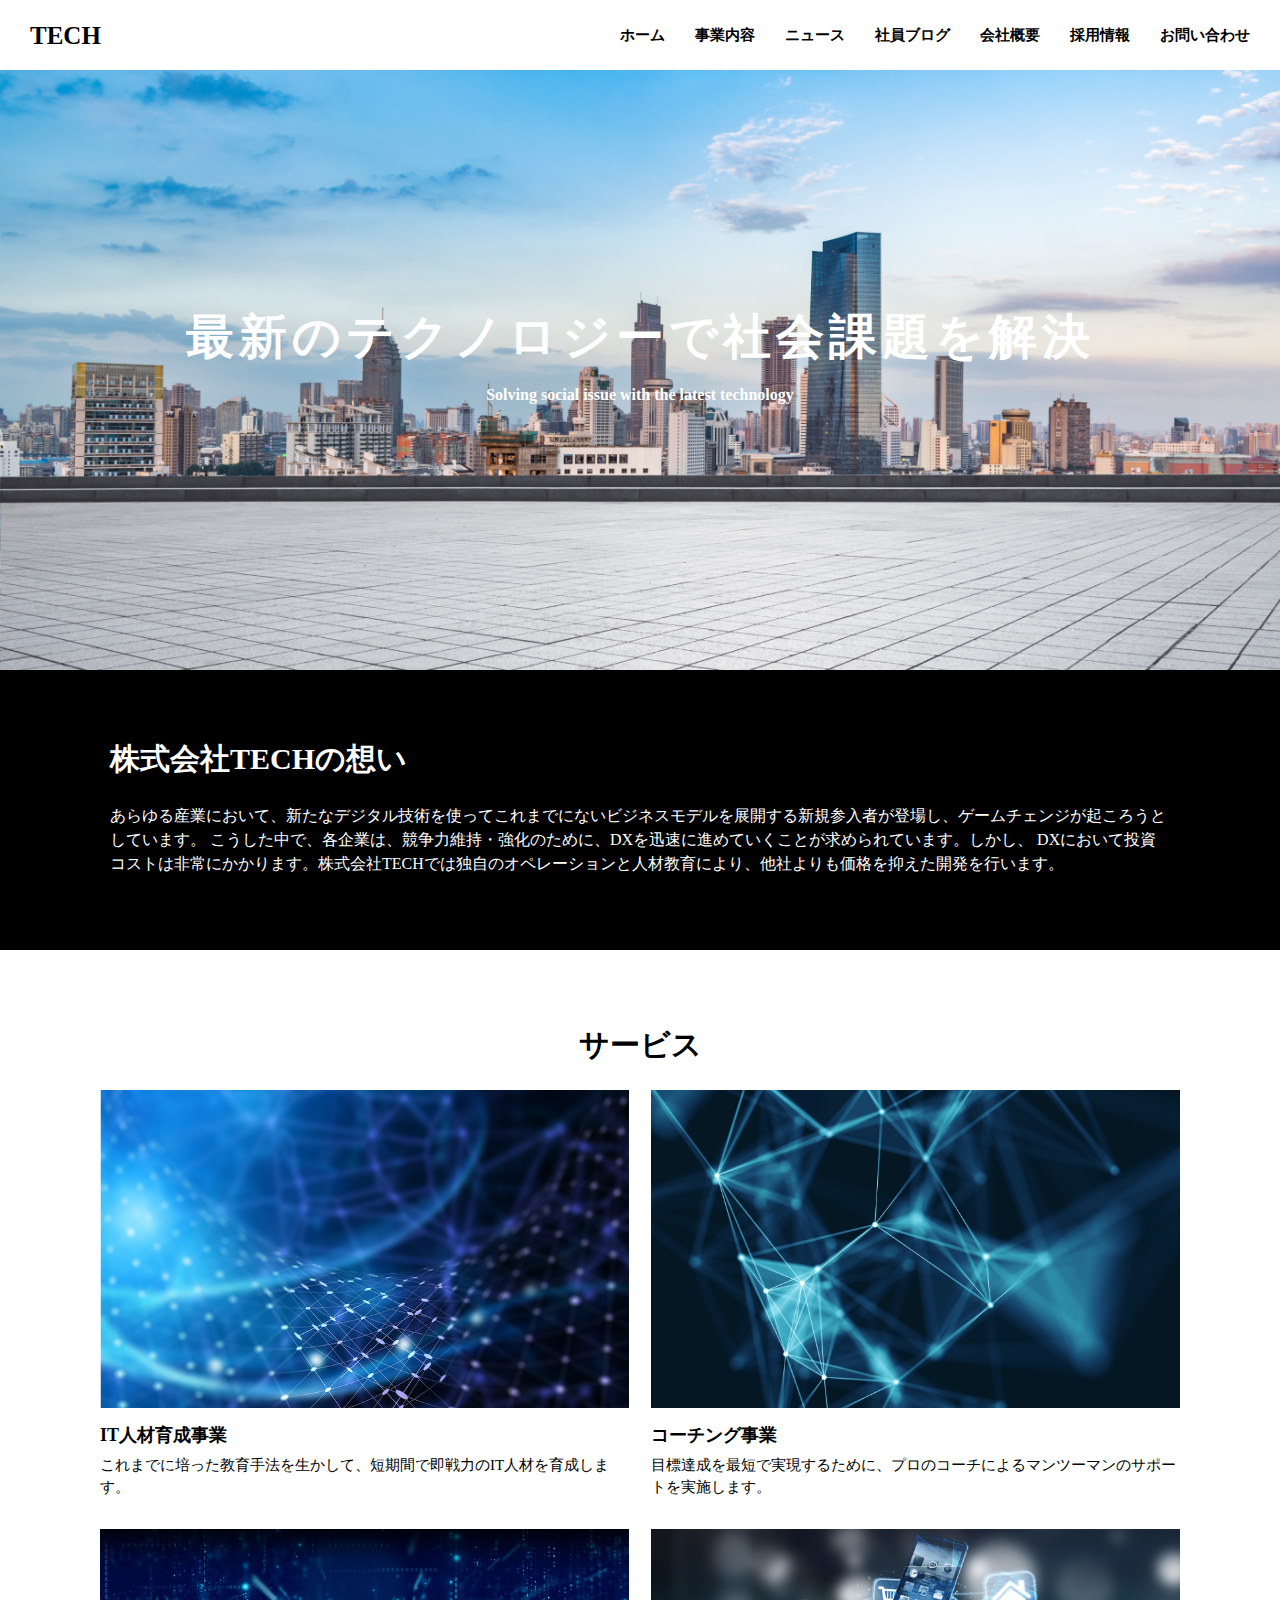
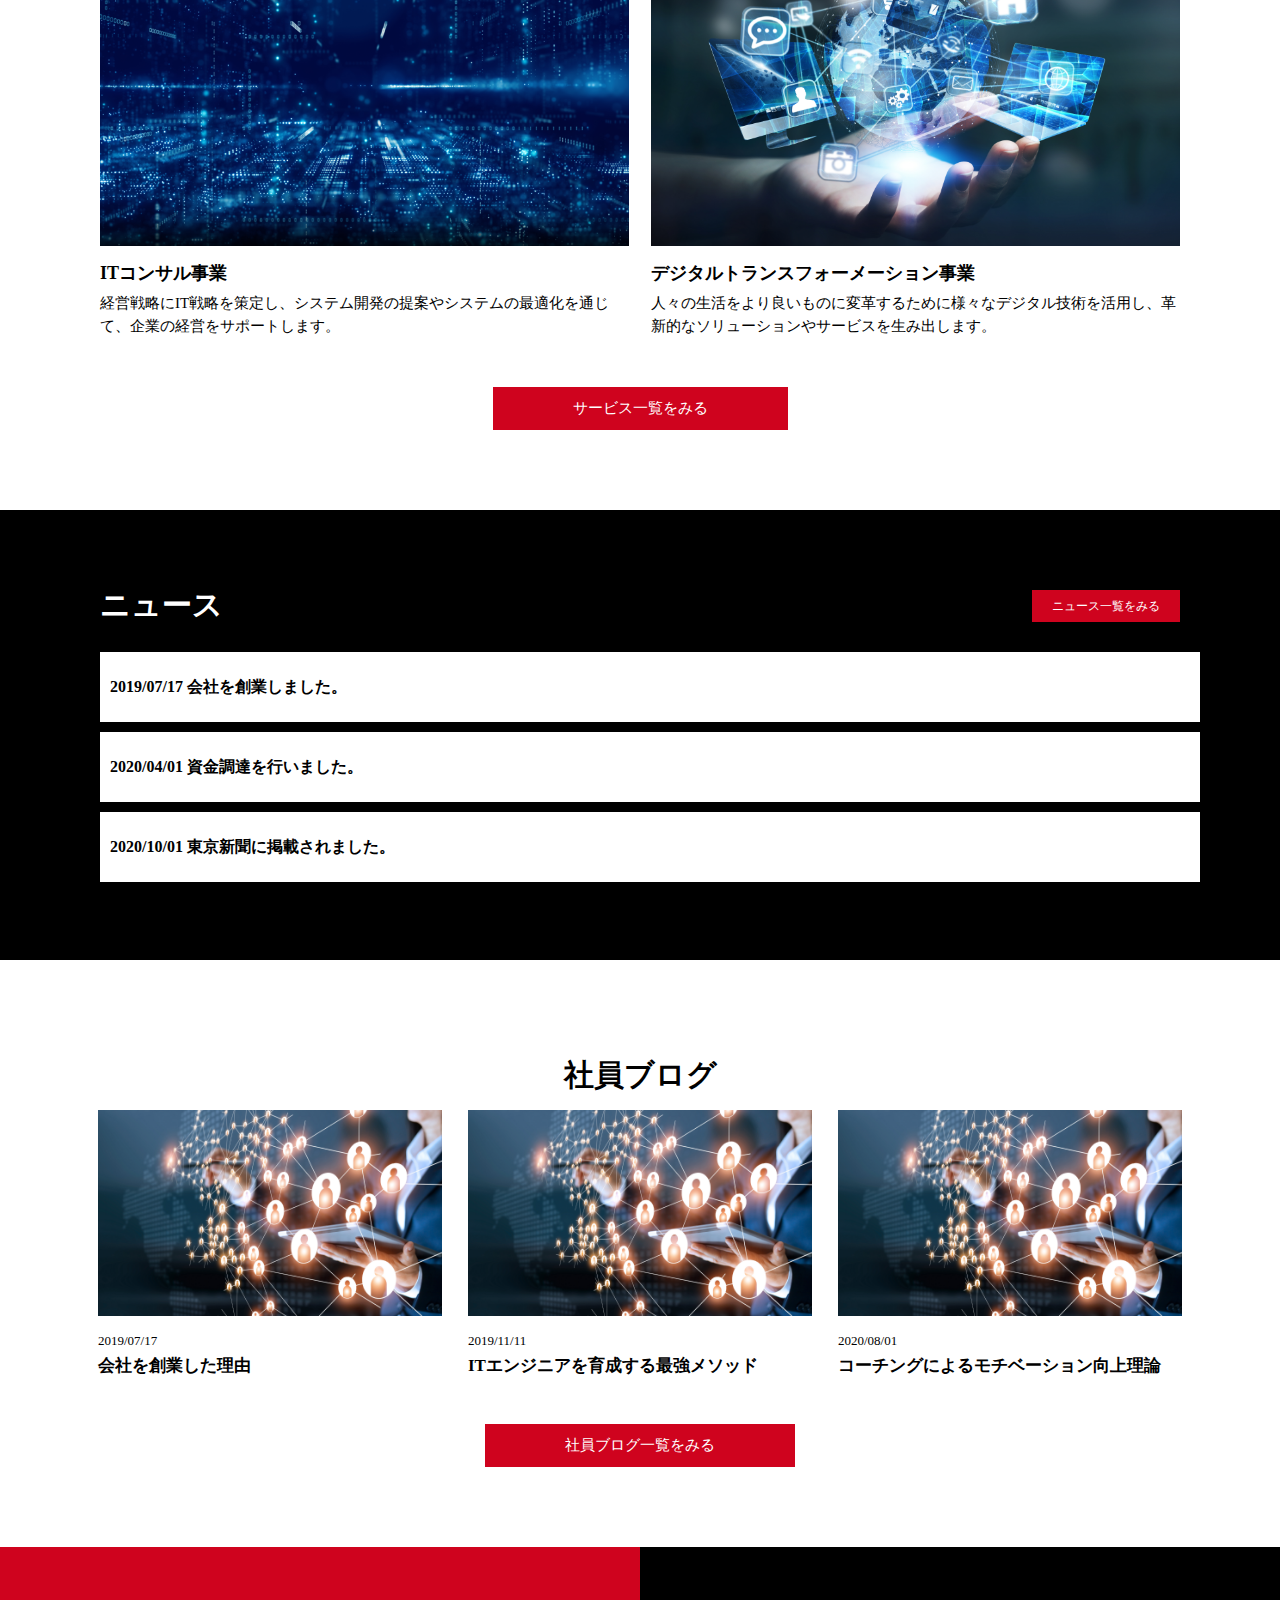
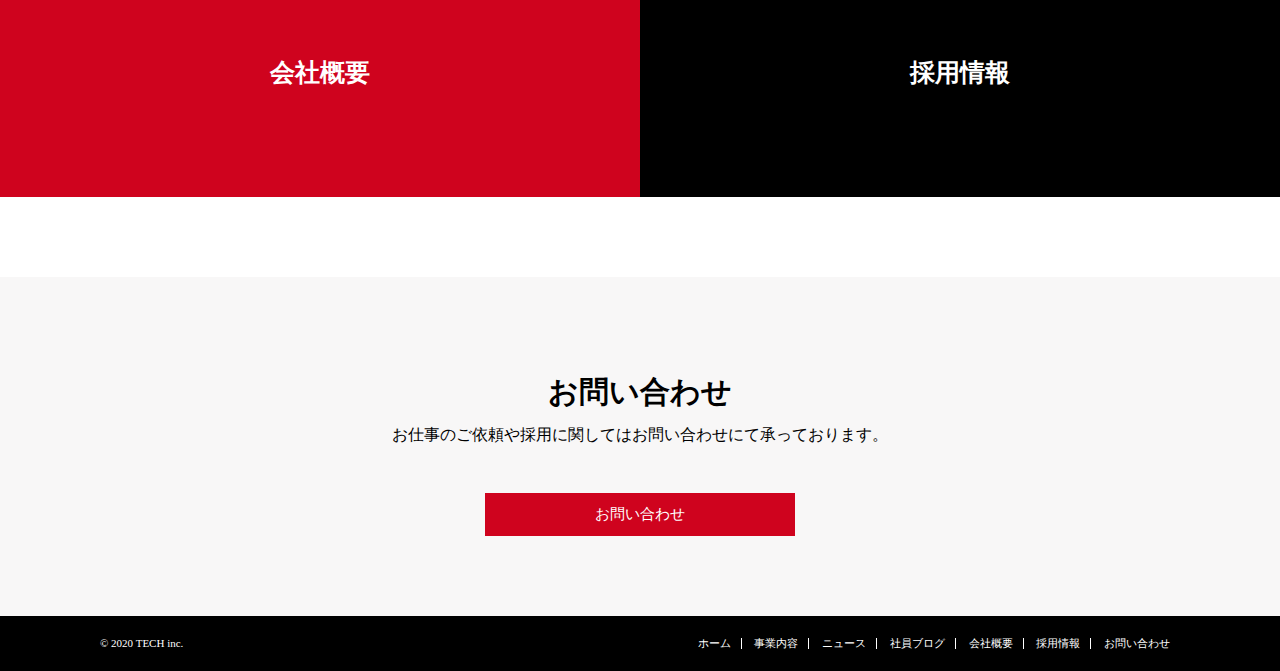
<file: 2021.12.21masuya/index.html>
<!DOCTYPE html>
<html lang="ja">
<head>
    <meta charset="UTF-8">
    <meta name="viewport" content="width=device-width, initial-scale=1.0">
    <title>株式会社TECH</title>
    <link rel="stylesheet" href="css/reset.css">
    <link rel="stylesheet" href="css/index.css">
</head>
<body>
    <header class="header">
        <a href="" class="header-name">
            TECH
        </a>
        <nav class="header-nav">
            <ul class="header-nav-list">
                <li class="header-nav-list-name"><a href="index.html">ホーム</a></li>
                <li class="header-nav-list-name"><a href="service.html">事業内容</a></li>
                <li class="header-nav-list-name"><a href="news.html">ニュース</a></li>
                <li class="header-nav-list-name"><a href="blog.html">社員ブログ</a></li>
                <li class="header-nav-list-name"><a href="company.html">会社概要</a></li>
                <li class="header-nav-list-name"><a href="recruit.html">採用情報</a></li>
                <li class="header-nav-list-name"><a href="contact.html">お問い合わせ</a></li>
            </ul>
        </nav>
        <nav class="responsiv-nav" id="responsiv-nav">
            <ul>
                <li><a href="index.html">ホーム</a></li>
                <li><a href="service.html">事業内容</a></li>
                <li><a href="news.html">ニュース</a></li>
                <li><a href="blog.html">社員ブログ</a></li>
                <li><a href="company.html">会社概要</a></li>
                <li><a href="recruit.html">採用情報</a></li>
                <li><a href="contact.html">お問い合わせ</a></li>
            </ul>
        </nav>
        <div class="menu" id="menu">
            <span class="menu__line--top"></span>
            <span class="menu__line--middle"></span>
            <span class="menu__line--bottom"></span>
        </div>
    </header>
    <main>
        <div class="main-view">
            <div class="main-view-img">
                <img src="img/img/mv.png" alt="">
            </div>
            <div class="main-view-text">
                <h2>最新のテクノロジーで社会課題を解決</h2>
                <p>Solving social issue with the latest technology</p>
            </div>
        </div>
        <div class="heart">
            <div class="heart-content">
                <h2 class="heart-ttl">
                    株式会社TECHの想い
                </h2>
                <p class="heart-text"> 
                    あらゆる産業において、新たなデジタル技術を使ってこれまでにないビジネスモデルを展開する新規参入者が登場し、ゲームチェンジが起ころうとしています。
                    こうした中で、各企業は、競争力維持・強化のために、DXを迅速に進めていくことが求められています。しかし、
                    DXにおいて投資コストは非常にかかります。株式会社TECHでは独自のオペレーションと人材教育により、他社よりも価格を抑えた開発を行います。
                </p>
            </div>
        </div>
        <div class="service">
            <h2>
                サービス
            </h2>
            <div class="service-box">
                <div class="service-box-item">
                    <div class="service-img">
                        <img src="img/img/service1.png" alt="">
                    </div>
                    <div class="service-text">
                        <h3>
                            IT人材育成事業
                        </h3>
                        <p>
                            これまでに培った教育手法を生かして、短期間で即戦力のIT人材を育成します。
                        </p>
                    </div>    
                </div>
                <div class="service-box-item">
                    <div class="service-img">
                        <img src="img/img/service2.png" alt="">
                    </div>
                    <div class="service-text">
                        <h3>
                            コーチング事業
                        </h3>
                        <p>
                        目標達成を最短で実現するために、プロのコーチによるマンツーマンのサポートを実施します。 
                        </p>
                    </div>    
                </div>
                <div class="service-box-item">
                    <div class="service-img">
                        <img src="img/img/service3.png" alt="">
                    </div>
                    <div class="service-text">
                        <h3>
                            ITコンサル事業
                        </h3>
                        <p>
                            経営戦略にIT戦略を策定し、システム開発の提案やシステムの最適化を通じて、企業の経営をサポートします。
                        </p>
                    </div>
                </div>
                <div class="service-box-item">
                    <div class="service-img">
                        <img src="img/img/service4.png" alt="">
                    </div>
                    <div class="service-text">
                        <h3>
                            デジタルトランスフォーメーション事業
                        </h3>
                        <p>
                            人々の生活をより良いものに変革するために様々なデジタル技術を活用し、革新的なソリューションやサービスを生み出します。
                        </p>
                    </div>    
                </div>
            </div>
            <a href="service.html" class="service-btn">サービス一覧をみる</a>
        </div>
        <div class="news">
            <div class="news-box">
                <h2>
                    ニュース
                </h2>
                <a href="news.html" class="news-btn">ニュース一覧をみる</a>
            </div>
            <div class="news-item-box">
                    <a href="" class="news-item">2019/07/17 会社を創業しました。</a>
                    <a href="" class="news-item">2020/04/01 資金調達を行いました。</a>
                    <a href="" class="news-item">2020/10/01 東京新聞に掲載されました。</a>
            </div>
        </div>
        <div class="blog">
            <h2>
                社員ブログ
            </h2>
            <div class="blog-box">
                <div class="blog-item">
                    <div class="blog-img">
                        <a href=""><img src="img/img/blog.png" alt=""></a>
                    </div>
                    <div class="blog-content">
                        <p class="blog-date">
                            2019/07/17
                        </p>
                        <a href="" class="blog-ttl">
                            会社を創業した理由
                        </a>
                    </div>
                </div>
                <div class="blog-item">
                    <div class="blog-img">
                        <a href=""><img src="img/img/blog.png" alt=""></a>
                    </div>
                    <div class="blog-content">
                        <p class="blog-date">
                            2019/11/11
                        </p>
                        <a href="" class="blog-ttl">
                            ITエンジニアを育成する最強メソッド
                        </a>
                    </div>
                </div>
                <div class="blog-item">
                    <div class="blog-img">
                        <a href=""><img src="img/img/blog.png" alt=""></a>
                    </div>
                    <div class="blog-content">
                        <p class="blog-date">
                            2020/08/01
                        </p>
                        <a href="" class="blog-ttl">
                            コーチングによるモチベーション向上理論
                        </a>
                    </div>
                </div>
            </div>
            <a href="blog.html" class="blog-btn">社員ブログ一覧をみる</a>
        </div>
        <div class="box"> 
            <a href="company.html" class="company">
                <p>
                    会社概要
                </p>
            </a>
            <a href="recruit.html" class="recruit">
                <p>
                    採用情報
                </p>
            </a>
        </div>
        <div class="contact">
            <h2>
                お問い合わせ
            </h2>
            <p>
                お仕事のご依頼や採用に関してはお問い合わせにて承っております。
            </p>
            <a href="contact.html">お問い合わせ</a>
        </div>
    </main>
    <footer>
        <div class="footer">
            <p>
                &copy; 2020 TECH inc.
            </p>
            <nav>
                <ul>
                    <li><a href="index.html">ホーム</a></li>
                    <li><a href="service.html">事業内容</a></li>
                    <li><a href="news.html">ニュース</a></li>
                    <li><a href="blog.html">社員ブログ</a></li>
                    <li><a href="company.html">会社概要</a></li>
                    <li><a href="recruit.html">採用情報</a></li>
                    <li><a href="contact.html">お問い合わせ</a></li>
                </ul>
            </nav>
        </div>
    </footer>
    <script src="js/main.js"></script> 
</body>
</html>
</file>
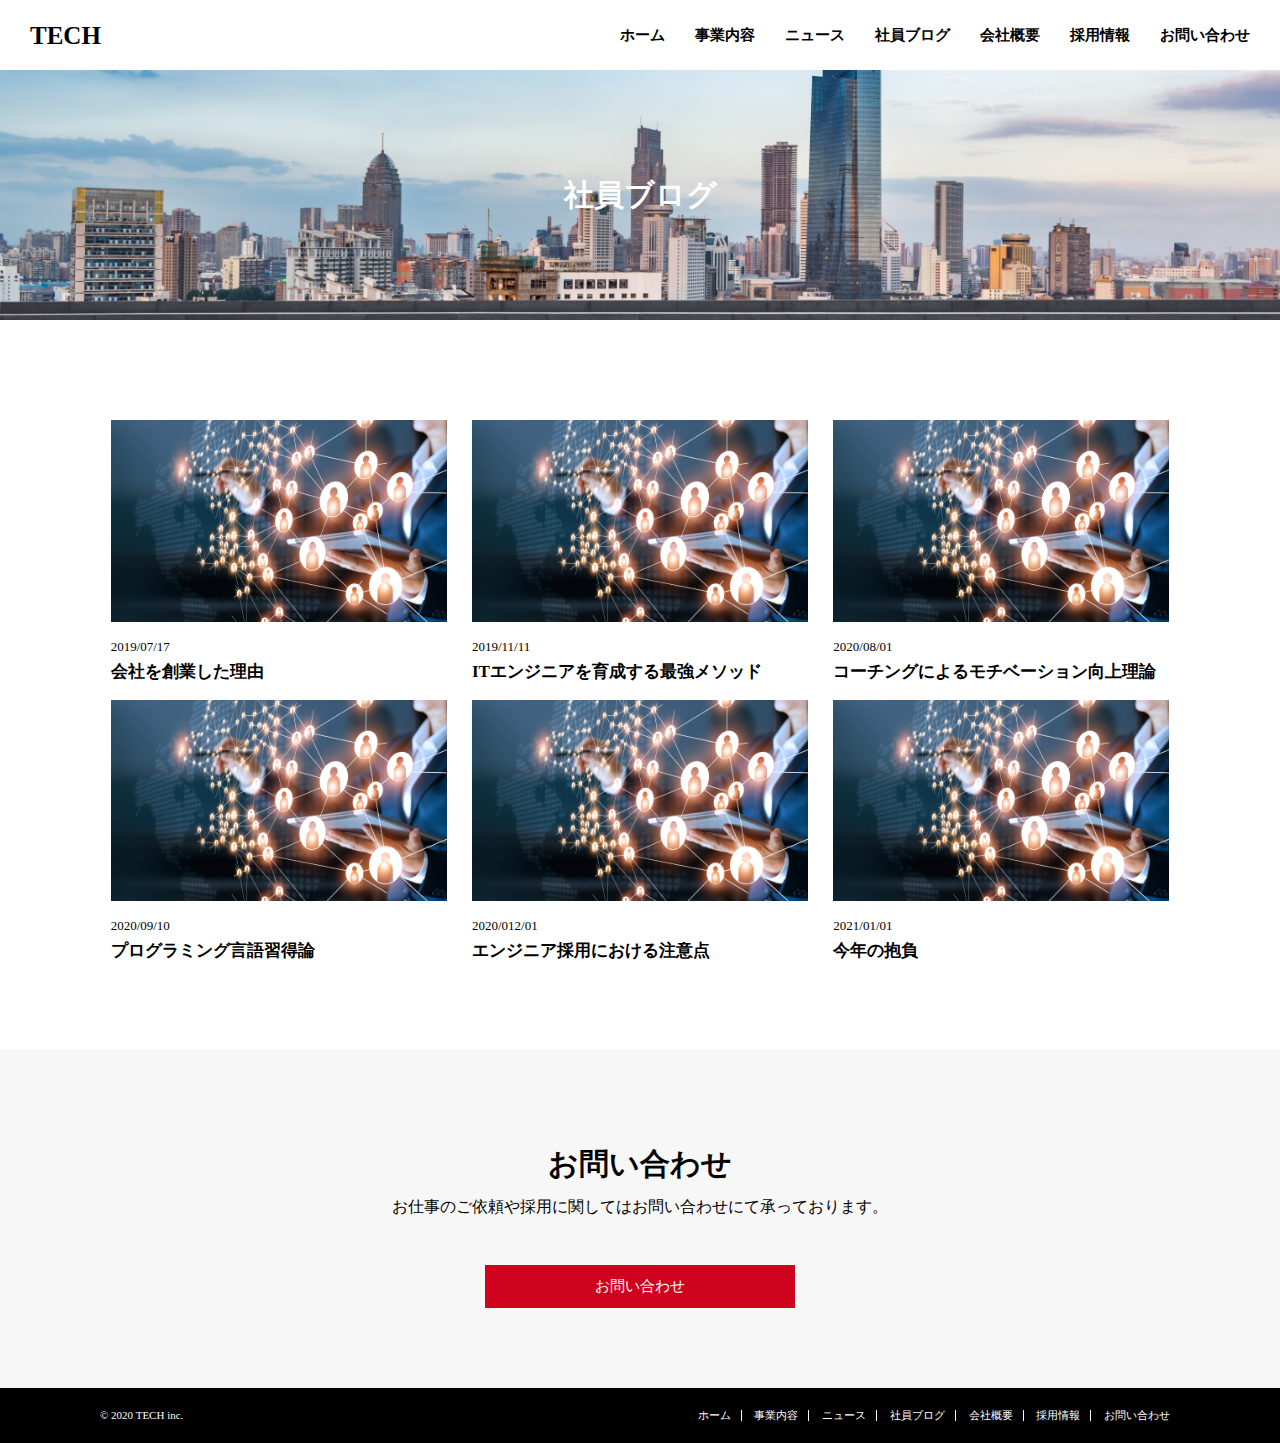
<file: 2021.12.21masuya/blog.html>
<!DOCTYPE html>
<html lang="ja">
<head>
    <meta charset="UTF-8">
    <meta name="viewport" content="width=device-width, initial-scale=1.0">
    <title>株式会社TECH</title>
    <link rel="stylesheet" href="css/reset.css">
    <link rel="stylesheet" href="css/blog.css">
</head>
<body>
    <header class="header">
        <a href="" class="header-name">
            TECH
        </a>
        <nav class="header-nav">
            <ul class="header-nav-list">
                <li class="header-nav-list-name"><a href="index.html">ホーム</a></li>
                <li class="header-nav-list-name"><a href="service.html">事業内容</a></li>
                <li class="header-nav-list-name"><a href="news.html">ニュース</a></li>
                <li class="header-nav-list-name"><a href="blog.html">社員ブログ</a></li>
                <li class="header-nav-list-name"><a href="company.html">会社概要</a></li>
                <li class="header-nav-list-name"><a href="recruit.html">採用情報</a></li>
                <li class="header-nav-list-name"><a href="contact.html">お問い合わせ</a></li>
            </ul>
        </nav>
        <nav class="responsiv-nav" id="responsiv-nav">
            <ul>
                <li><a href="index.html">ホーム</a></li>
                <li><a href="service.html">事業内容</a></li>
                <li><a href="news.html">ニュース</a></li>
                <li><a href="blog.html">社員ブログ</a></li>
                <li><a href="company.html">会社概要</a></li>
                <li><a href="recruit.html">採用情報</a></li>
                <li><a href="contact.html">お問い合わせ</a></li>
            </ul>
        </nav>
        <div class="menu" id="menu">
            <span class="menu__line--top"></span>
            <span class="menu__line--middle"></span>
            <span class="menu__line--bottom"></span>
        </div>
    </header>
    <main>
        <div class="main-view">
            <div class="main-view-img">
                <img src="img/img/mv.png" alt="">
            </div>
            <p class="main-view-text">
                社員ブログ
            </p>
        </div>
        <div class="blog-box">
            <div class="blog-item">
                <div class="blog-img">
                    <a href=""><img src="img/img/blog.png" alt=""></a>
                </div>
                <div class="blog-content">
                    <p class="blog-date">
                        2019/07/17
                    </p>
                    <a href="" class="blog-ttl">
                        会社を創業した理由
                    </a>
                </div>
            </div>
            <div class="blog-item">
                <div class="blog-img">
                    <a href=""><img src="img/img/blog.png" alt=""></a>
                </div>
                <div class="blog-content">
                    <p class="blog-date">
                        2019/11/11
                    </p>
                    <a href="" class="blog-ttl">
                        ITエンジニアを育成する最強メソッド
                    </a>
                </div>
            </div>
            <div class="blog-item">
                <div class="blog-img">
                    <a href=""><img src="img/img/blog.png" alt=""></a>
                </div>
                <div class="blog-content">
                    <p class="blog-date">
                        2020/08/01
                    </p>
                    <a href="" class="blog-ttl">
                        コーチングによるモチベーション向上理論
                    </a>
                </div>
            </div>
            <div class="blog-item">
                <div class="blog-img">
                    <a href=""><img src="img/img/blog.png" alt=""></a>
                </div>
                <div class="blog-content">
                    <p class="blog-date">
                        2020/09/10
                    </p>
                    <a href="" class="blog-ttl">
                        プログラミング言語習得論
                    </a>
                </div>
            </div>
            <div class="blog-item">
                <div class="blog-img">
                    <a href=""><img src="img/img/blog.png" alt=""></a>
                </div>
                <div class="blog-content">
                    <p class="blog-date">
                        2020/012/01
                    </p>
                    <a href="" class="blog-ttl">
                        エンジニア採用における注意点
                    </a>
                </div>
            </div>
            <div class="blog-item">
                <div class="blog-img">
                    <a href=""><img src="img/img/blog.png" alt=""></a>
                </div>
                <div class="blog-content">
                    <p class="blog-date">
                        2021/01/01
                    </p>
                    <a href="" class="blog-ttl">
                        今年の抱負
                    </a>
                </div>
            </div>
        </div>
        <div class="contact">
            <h2>
                お問い合わせ
            </h2>
            <p>
                お仕事のご依頼や採用に関してはお問い合わせにて承っております。
            </p>
            <a href="contact.html">お問い合わせ</a>
        </div>
    </main>
    <footer>
        <div class="footer">
            <p>
                &copy; 2020 TECH inc.
            </p>
            <nav>
                <ul>
                    <li><a href="index.html">ホーム</a></li>
                    <li><a href="service.html">事業内容</a></li>
                    <li><a href="news.html">ニュース</a></li>
                    <li><a href="blog.html">社員ブログ</a></li>
                    <li><a href="company.html">会社概要</a></li>
                    <li><a href="recruit.html">採用情報</a></li>
                    <li><a href="contact.html">お問い合わせ</a></li>
                </ul>
            </nav>
        </div>
    </footer>
    <script src="js/main.js"></script> 
</body>
</body>
</html>
</file>
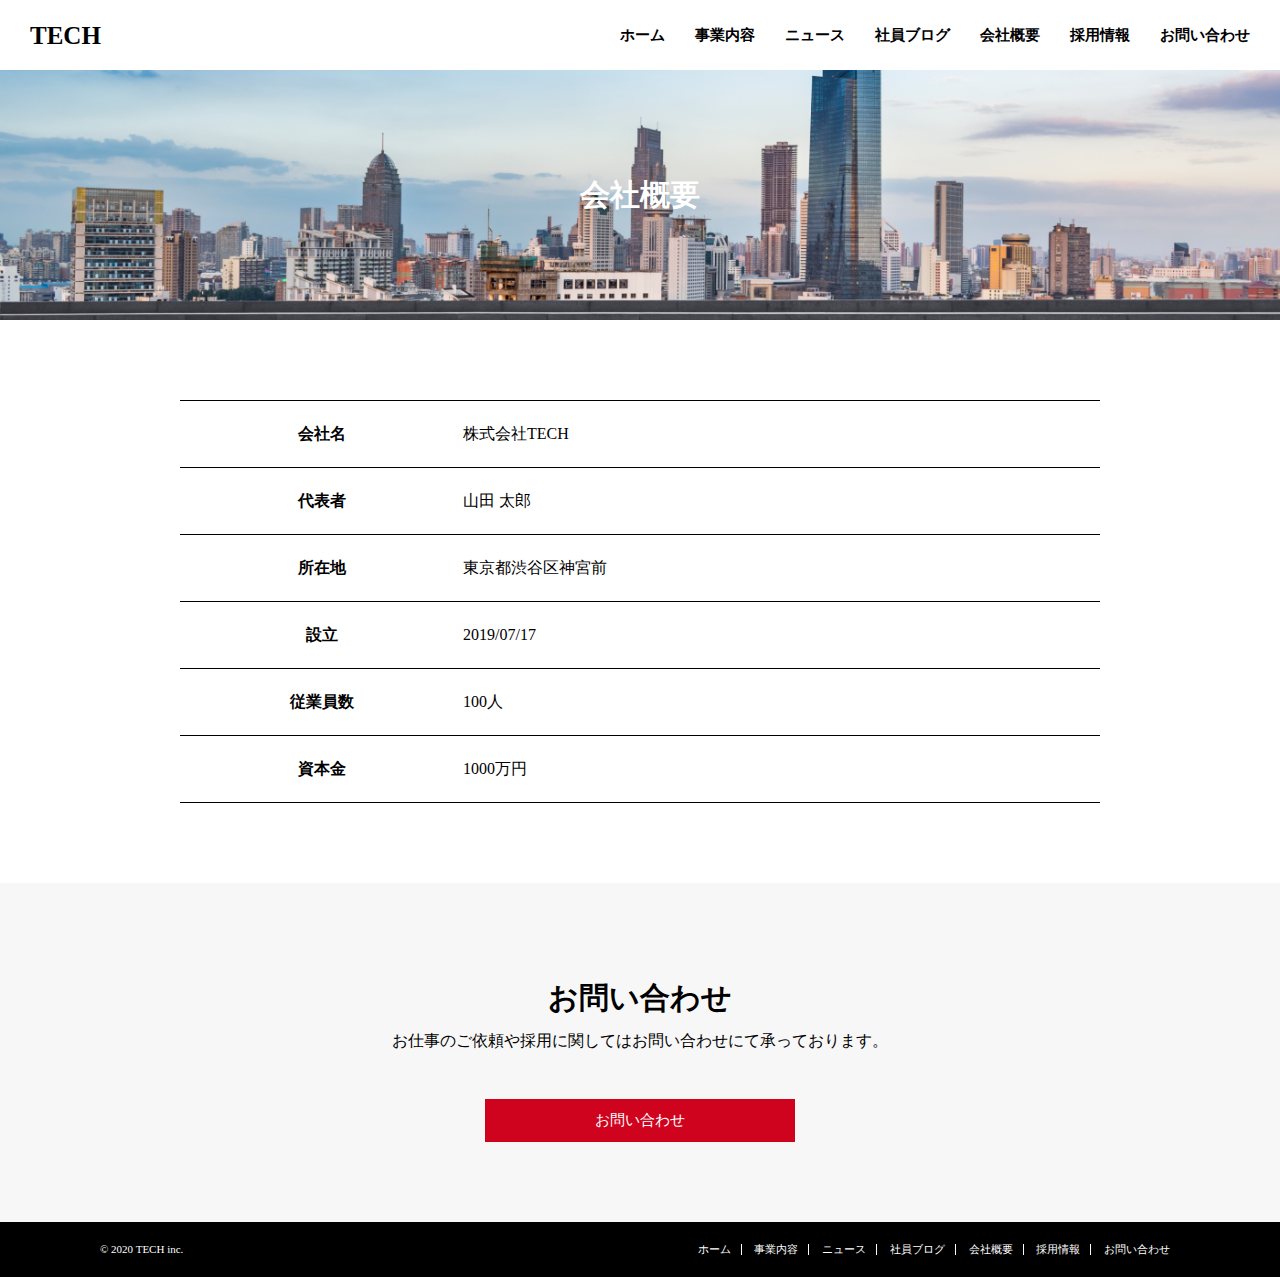
<file: 2021.12.21masuya/company.html>
<!DOCTYPE html>
<html lang="ja">
<head>
    <meta charset="UTF-8">
    <meta name="viewport" content="width=device-width, initial-scale=1.0">
    <title>株式会社TECH</title>
    <link rel="stylesheet" href="css/reset.css">
    <link rel="stylesheet" href="css/company.css">
</head>
<body>
    <header class="header">
        <a href="" class="header-name">
            TECH
        </a>
        <nav class="header-nav">
            <ul class="header-nav-list">
                <li class="header-nav-list-name"><a href="index.html">ホーム</a></li>
                <li class="header-nav-list-name"><a href="service.html">事業内容</a></li>
                <li class="header-nav-list-name"><a href="news.html">ニュース</a></li>
                <li class="header-nav-list-name"><a href="blog.html">社員ブログ</a></li>
                <li class="header-nav-list-name"><a href="company.html">会社概要</a></li>
                <li class="header-nav-list-name"><a href="recruit.html">採用情報</a></li>
                <li class="header-nav-list-name"><a href="contact.html">お問い合わせ</a></li>
            </ul>
        </nav>
        <nav class="responsiv-nav" id="responsiv-nav">
            <ul>
                <li><a href="index.html">ホーム</a></li>
                <li><a href="service.html">事業内容</a></li>
                <li><a href="news.html">ニュース</a></li>
                <li><a href="blog.html">社員ブログ</a></li>
                <li><a href="company.html">会社概要</a></li>
                <li><a href="recruit.html">採用情報</a></li>
                <li><a href="contact.html">お問い合わせ</a></li>
            </ul>
        </nav>
        <div class="menu" id="menu">
            <span class="menu__line--top"></span>
            <span class="menu__line--middle"></span>
            <span class="menu__line--bottom"></span>
        </div>
    </header>
    <main>
        <div class="main-view">
            <div class="main-view-img">
                <img src="img/img/mv.png" alt="">
            </div>
            <p class="main-view-text">
                会社概要
            </p>
        </div>
        <div class="company">
            <table>
                <tr>
                    <th>会社名</th>
                    <td>株式会社TECH</td>
                </tr>
                <tr>
                    <th>代表者</th>
                    <td>山田 太郎</td>
                </tr>
                <tr>
                    <th>所在地</th>
                    <td>東京都渋谷区神宮前</td>
                </tr>
                <tr>
                    <th>設立</th>
                    <td>2019/07/17</td>
                </tr>
                <tr>
                    <th>従業員数</th>
                    <td>100人</td>
                </tr>
                <tr>
                    <th>資本金</th>
                    <td>1000万円</td>
                </tr>
            </table>
        </div>
        <div class="contact">
            <h2>
                お問い合わせ
            </h2>
            <p>
                お仕事のご依頼や採用に関してはお問い合わせにて承っております。
            </p>
            <a href="contact.html">お問い合わせ</a>
        </div>
    </main>
    <footer>
        <div class="footer">
            <p>
                &copy; 2020 TECH inc.
            </p>
            <nav>
                <ul>
                    <li><a href="index.html">ホーム</a></li>
                    <li><a href="service.html">事業内容</a></li>
                    <li><a href="news.html">ニュース</a></li>
                    <li><a href="blog.html">社員ブログ</a></li>
                    <li><a href="company.html">会社概要</a></li>
                    <li><a href="recruit.html">採用情報</a></li>
                    <li><a href="contact.html">お問い合わせ</a></li>
                </ul>
            </nav>
        </div>
    </footer>
    <script src="js/main.js"></script>       
</body>
</html>
</file>
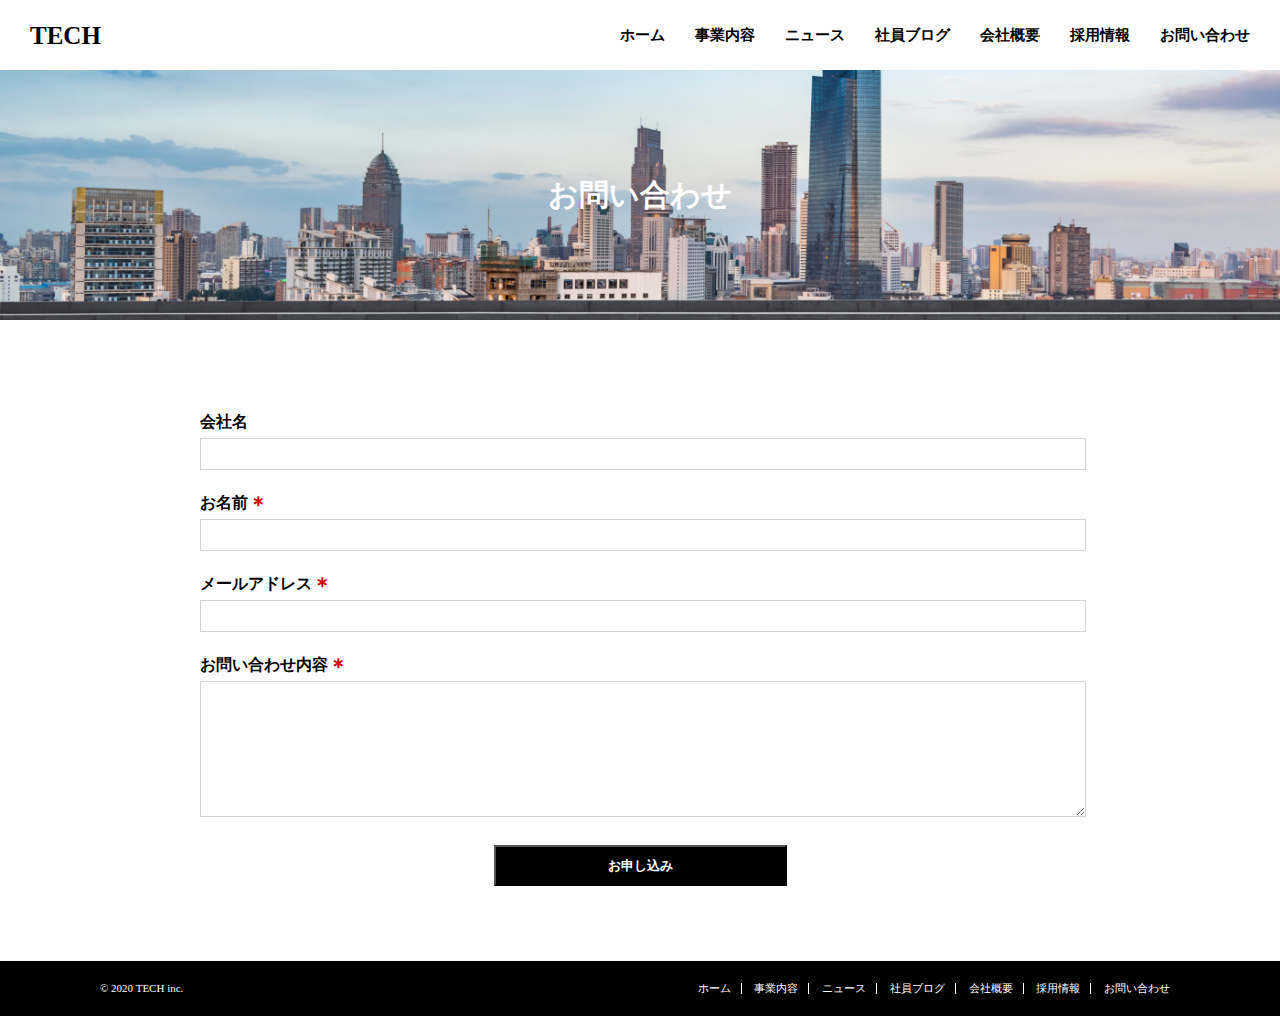
<file: 2021.12.21masuya/contact.html>
<!DOCTYPE html>
<html lang="ja">
<head>
    <meta charset="UTF-8">
    <meta name="viewport" content="width=device-width, initial-scale=1.0">
    <title>株式会社TECH</title>
    <link rel="stylesheet" href="css/reset.css">
    <link rel="stylesheet" href="css/contact.css">
</head>
<body>
    <header class="header">
        <a href="" class="header-name">
            TECH
        </a>
        <nav class="header-nav">
            <ul class="header-nav-list">
                <li class="header-nav-list-name"><a href="index.html">ホーム</a></li>
                <li class="header-nav-list-name"><a href="service.html">事業内容</a></li>
                <li class="header-nav-list-name"><a href="news.html">ニュース</a></li>
                <li class="header-nav-list-name"><a href="blog.html">社員ブログ</a></li>
                <li class="header-nav-list-name"><a href="company.html">会社概要</a></li>
                <li class="header-nav-list-name"><a href="recruit.html">採用情報</a></li>
                <li class="header-nav-list-name"><a href="contact.html">お問い合わせ</a></li>
            </ul>
        </nav>
        <nav class="responsiv-nav" id="responsiv-nav">
            <ul>
                <li><a href="index.html">ホーム</a></li>
                <li><a href="service.html">事業内容</a></li>
                <li><a href="news.html">ニュース</a></li>
                <li><a href="blog.html">社員ブログ</a></li>
                <li><a href="company.html">会社概要</a></li>
                <li><a href="recruit.html">採用情報</a></li>
                <li><a href="contact.html">お問い合わせ</a></li>
            </ul>
        </nav>
        <div class="menu" id="menu">
            <span class="menu__line--top"></span>
            <span class="menu__line--middle"></span>
            <span class="menu__line--bottom"></span>
        </div>
    </header>
    <main>
        <div class="main-view">
            <div class="main-view-img">
                <img src="img/img/mv.png" alt="">
            </div>
            <p class="main-view-text">
                お問い合わせ
            </p>
        </div>
        <form class="form" action="">
            <div class="form-item-box">
                <div class="form-item">
                    <p>
                        会社名
                    </p>
                    <input type="text">
                </div>
                <div class="form-item">
                    <p>
                        お名前
                        <span>&#8727;</span>
                    </p>
                    <input type="text">
                </div>
                <div class="form-item">
                    <p>
                        メールアドレス
                        <span>&#8727;</span>
                    </p>
                    <input type="mail">
                </div>
                <div class="form-item">
                    <p>
                        お問い合わせ内容
                        <span>&#8727;</span>
                    </p>
                    <textarea name="" id=""></textarea>
                </div>
                <input type="submit" class="form-btn" value="お申し込み">
            </div>
        </form>
    </main>
    <footer>
        <div class="footer">
            <p>
                &copy; 2020 TECH inc.
            </p>
            <nav>
                <ul>
                    <li><a href="index.html">ホーム</a></li>
                    <li><a href="service.html">事業内容</a></li>
                    <li><a href="news.html">ニュース</a></li>
                    <li><a href="blog.html">社員ブログ</a></li>
                    <li><a href="company.html">会社概要</a></li>
                    <li><a href="recruit.html">採用情報</a></li>
                    <li><a href="contact.html">お問い合わせ</a></li>
                </ul>
            </nav>
        </div>
    </footer>
    <script src="js/main.js"></script> 
</body>
</html>
</file>
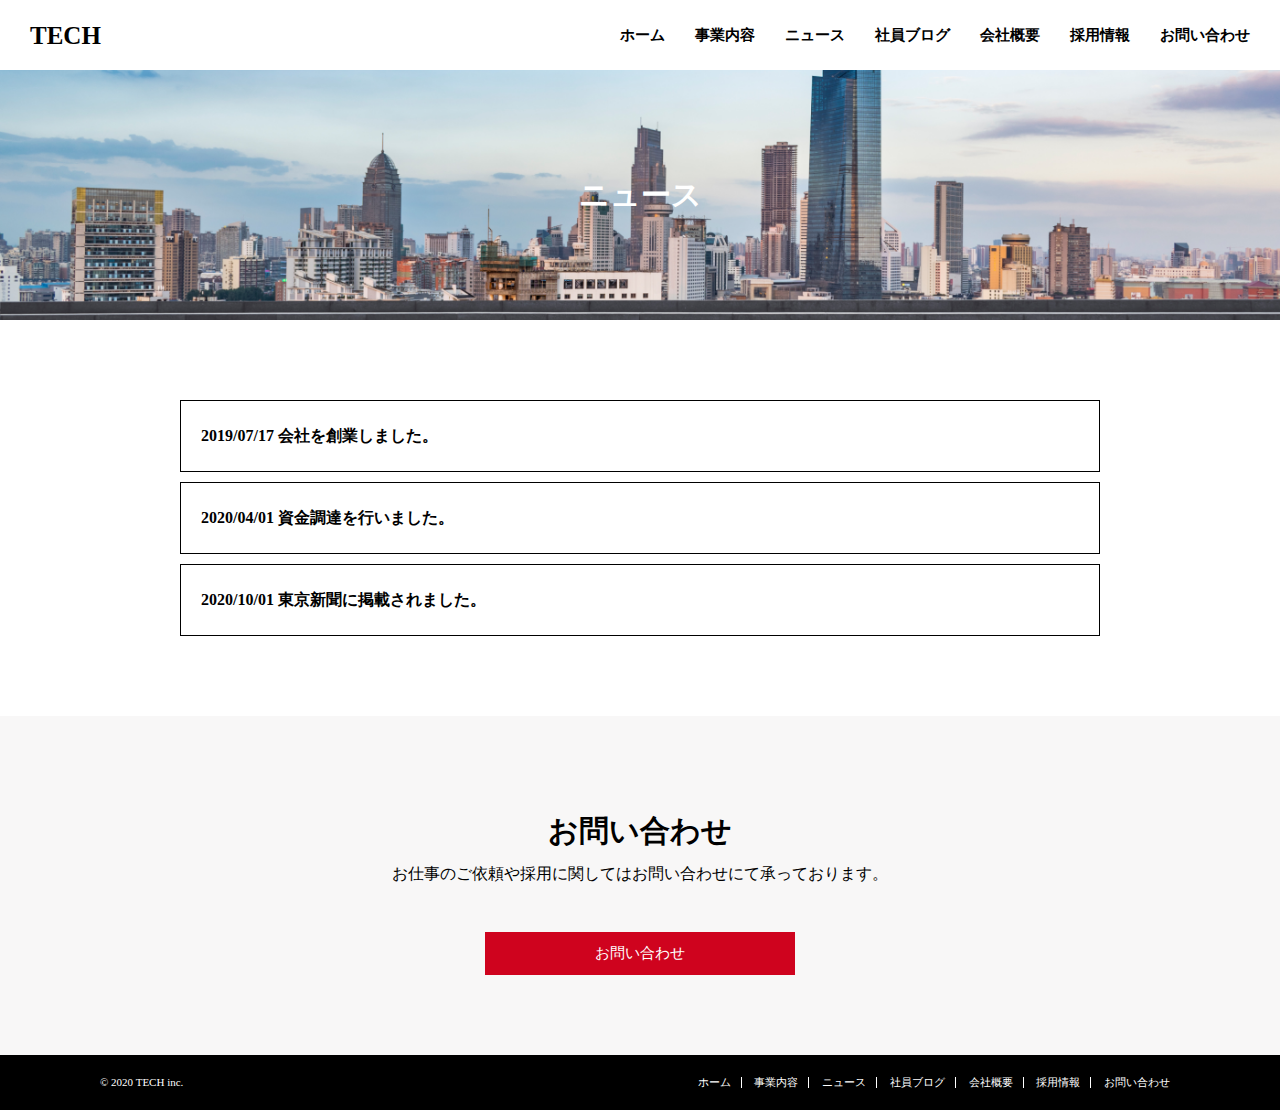
<file: 2021.12.21masuya/news.html>
<!DOCTYPE html>
<html lang="ja">
<head>
    <meta charset="UTF-8">
    <meta name="viewport" content="width=device-width, initial-scale=1.0">
    <title>株式会社TECH</title>
    <link rel="stylesheet" href="css/reset.css">
    <link rel="stylesheet" href="css/news.css">
</head>
<body>
    <header class="header">
        <a href="" class="header-name">
            TECH
        </a>
        <nav class="header-nav">
            <ul class="header-nav-list">
                <li class="header-nav-list-name"><a href="index.html">ホーム</a></li>
                <li class="header-nav-list-name"><a href="service.html">事業内容</a></li>
                <li class="header-nav-list-name"><a href="news.html">ニュース</a></li>
                <li class="header-nav-list-name"><a href="blog.html">社員ブログ</a></li>
                <li class="header-nav-list-name"><a href="company.html">会社概要</a></li>
                <li class="header-nav-list-name"><a href="recruit.html">採用情報</a></li>
                <li class="header-nav-list-name"><a href="contact.html">お問い合わせ</a></li>
            </ul>
        </nav>
        <nav class="responsiv-nav" id="responsiv-nav">
            <ul>
                <li><a href="index.html">ホーム</a></li>
                <li><a href="service.html">事業内容</a></li>
                <li><a href="news.html">ニュース</a></li>
                <li><a href="blog.html">社員ブログ</a></li>
                <li><a href="company.html">会社概要</a></li>
                <li><a href="recruit.html">採用情報</a></li>
                <li><a href="contact.html">お問い合わせ</a></li>
            </ul>
        </nav>
        <div class="menu" id="menu">
            <span class="menu__line--top"></span>
            <span class="menu__line--middle"></span>
            <span class="menu__line--bottom"></span>
        </div>
    </header>
    <div class="main-view">
        <div class="main-view-img">
            <img src="img/img/mv.png" alt="">
        </div>
        <p class="main-view-text">
            ニュース
        </p>
    </div>
    <div class="news-item-box">
        <a href="" class="news-item">2019/07/17 会社を創業しました。</a>
        <a href="" class="news-item">2020/04/01 資金調達を行いました。</a>
        <a href="" class="news-item">2020/10/01 東京新聞に掲載されました。</a>
    </div>
    <div class="contact">
        <h2>
            お問い合わせ
        </h2>
        <p>
            お仕事のご依頼や採用に関してはお問い合わせにて承っております。
        </p>
        <a href="contact.html">お問い合わせ</a>
    </div>
</main>
<footer>
    <div class="footer">
        <p>
            &copy; 2020 TECH inc.
        </p>
        <nav>
            <ul>
                <li><a href="index.html">ホーム</a></li>
                <li><a href="service.html">事業内容</a></li>
                <li><a href="news.html">ニュース</a></li>
                <li><a href="blog.html">社員ブログ</a></li>
                <li><a href="company.html">会社概要</a></li>
                <li><a href="recruit.html">採用情報</a></li>
                <li><a href="contact.html">お問い合わせ</a></li>
            </ul>
        </nav>
    </div>
  </footer>
  <script src="js/main.js"></script> 
</body>
</html>
</file>
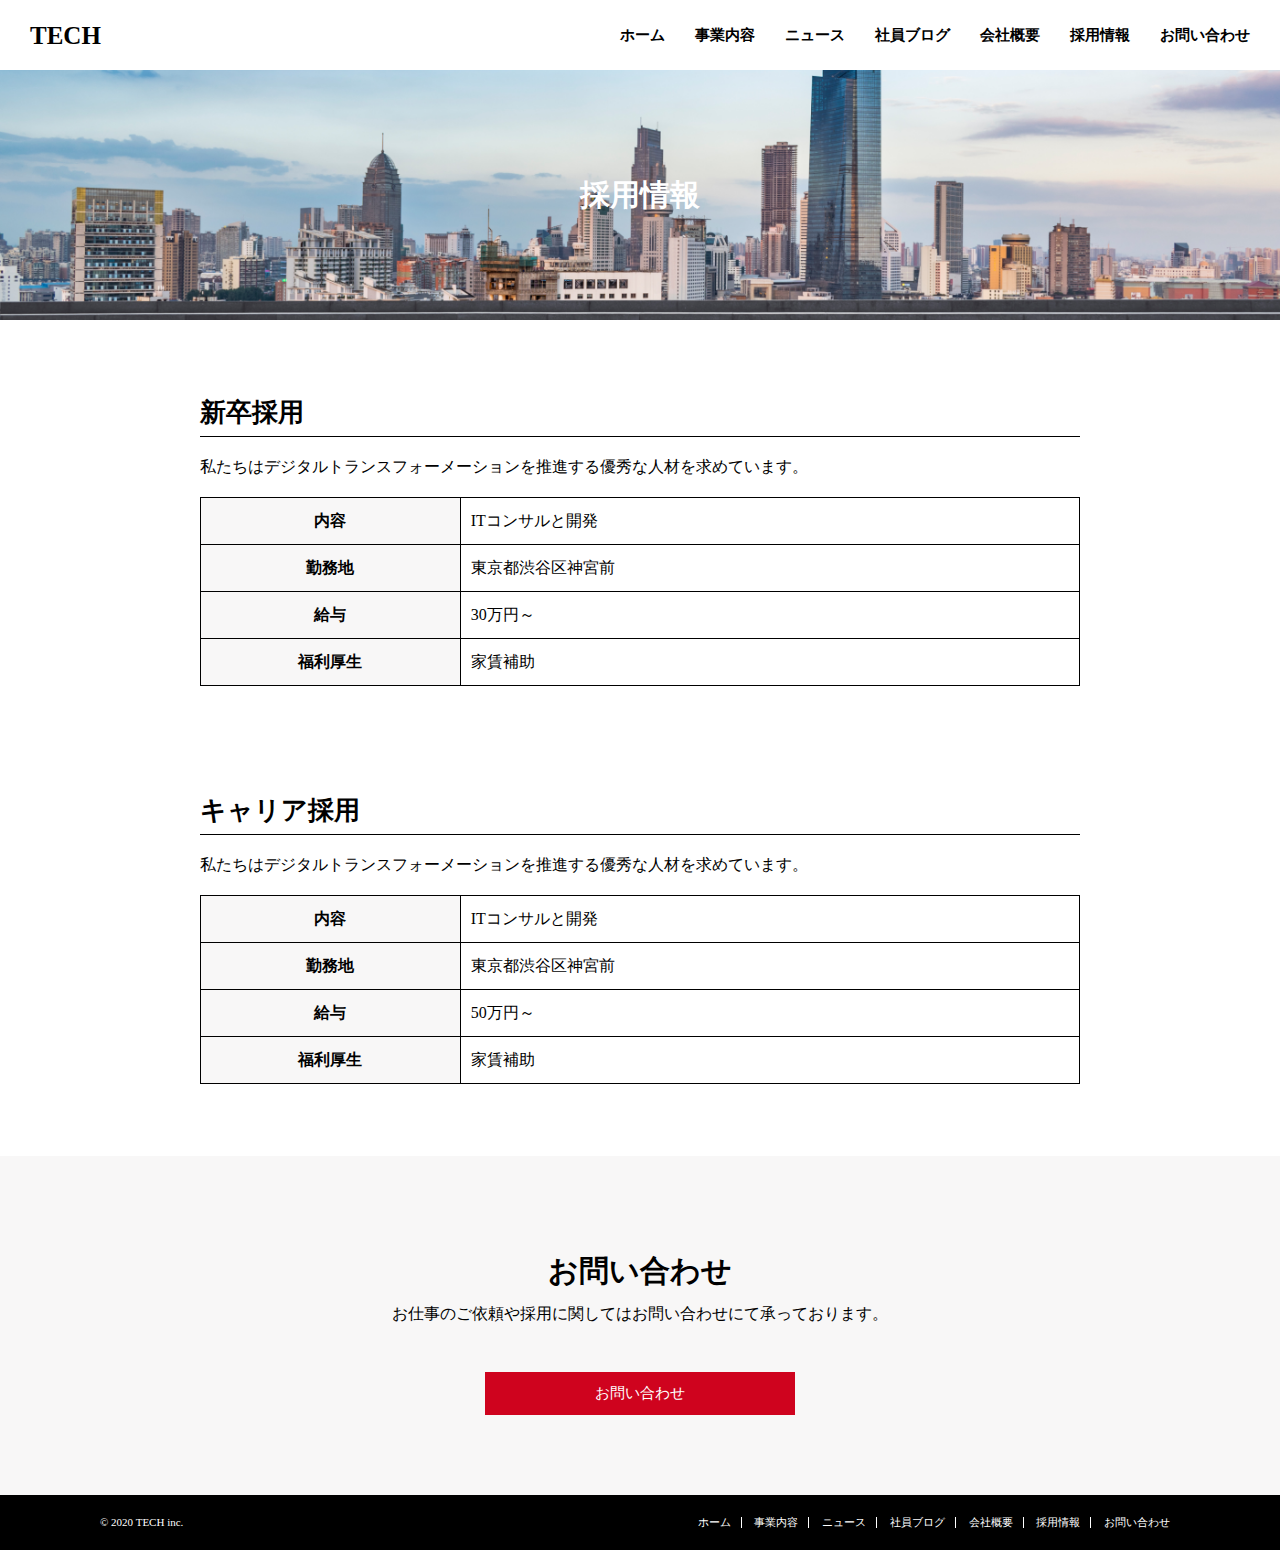
<file: 2021.12.21masuya/recruit.html>
<!DOCTYPE html>
<html lang="ja">
<head>
    <meta charset="UTF-8">
    <meta name="viewport" content="width=device-width, initial-scale=1.0">
    <title>株式会社TECH</title>
    <link rel="stylesheet" href="css/reset.css">
    <link rel="stylesheet" href="css/recruit.css">
</head>
<body>
    <header class="header">
        <a href="" class="header-name">
            TECH
        </a>
        <nav class="header-nav">
            <ul class="header-nav-list">
                <li class="header-nav-list-name"><a href="index.html">ホーム</a></li>
                <li class="header-nav-list-name"><a href="service.html">事業内容</a></li>
                <li class="header-nav-list-name"><a href="news.html">ニュース</a></li>
                <li class="header-nav-list-name"><a href="blog.html">社員ブログ</a></li>
                <li class="header-nav-list-name"><a href="company.html">会社概要</a></li>
                <li class="header-nav-list-name"><a href="recruit.html">採用情報</a></li>
                <li class="header-nav-list-name"><a href="contact.html">お問い合わせ</a></li>
            </ul>
        </nav>
        <nav class="responsiv-nav" id="responsiv-nav">
            <ul>
                <li><a href="index.html">ホーム</a></li>
                <li><a href="service.html">事業内容</a></li>
                <li><a href="news.html">ニュース</a></li>
                <li><a href="blog.html">社員ブログ</a></li>
                <li><a href="company.html">会社概要</a></li>
                <li><a href="recruit.html">採用情報</a></li>
                <li><a href="contact.html">お問い合わせ</a></li>
            </ul>
        </nav>
        <div class="menu" id="menu">
            <span class="menu__line--top"></span>
            <span class="menu__line--middle"></span>
            <span class="menu__line--bottom"></span>
        </div>
    </header>
    <main>
        <div class="main-view">
            <div class="main-view-img">
                <img src="img/img/mv.png" alt="">
            </div>
            <p class="main-view-text">
                採用情報
            </p>
        </div>
        <div class="recruit">
            <div class="recruit-box">
                <h2>
                    新卒採用
                </h2>
                <p>
                    私たちはデジタルトランスフォーメーションを推進する優秀な人材を求めています。
                </p>
                <table>
                    <tr>
                        <th>
                            内容
                        </th>
                        <td>
                            ITコンサルと開発
                        </td>
                    </tr>
                    <tr>
                        <th>
                            勤務地
                        </th>
                        <td>
                            東京都渋谷区神宮前 
                        </td>
                    </tr>
                    <tr>
                        <th>
                            給与
                        </th>
                        <td>
                            30万円～
                        </td>
                    </tr>
                    <tr>
                        <th>
                            福利厚生
                        </th>
                        <td>
                            家賃補助  
                        </td>
                    </tr>
                </table>
            </div>
            <div class="recruit-box">
                <h2>
                    キャリア採用
                </h2>
                <p>
                    私たちはデジタルトランスフォーメーションを推進する優秀な人材を求めています。
                </p>
                <table>
                    <tr>
                        <th>
                            内容
                        </th>
                        <td>
                            ITコンサルと開発
                        </td>
                    </tr>
                    <tr>
                        <th>
                            勤務地
                        </th>
                        <td>
                                東京都渋谷区神宮前
                        </td>
                    </tr>
                    <tr>
                        <th>
                            給与
                        </th>
                        <td>
                            50万円～
                        </td>
                    </tr>
                    <tr>
                        <th>
                            福利厚生
                        </th>
                        <td>
                          家賃補助  
                        </td>
                    </tr>
                </table>
            </div>
        </div>
        <div class="contact">
            <h2>
                お問い合わせ
            </h2>
            <p>
                お仕事のご依頼や採用に関してはお問い合わせにて承っております。
            </p>
            <a href="contact.html">お問い合わせ</a>
        </div>
    </main>
    <footer>
        <div class="footer">
            <p>
                &copy; 2020 TECH inc.
            </p>
            <nav>
                <ul>
                    <li><a href="index.html">ホーム</a></li>
                    <li><a href="service.html">事業内容</a></li>
                    <li><a href="news.html">ニュース</a></li>
                    <li><a href="blog.html">社員ブログ</a></li>
                    <li><a href="company.html">会社概要</a></li>
                    <li><a href="recruit.html">採用情報</a></li>
                    <li><a href="contact.html">お問い合わせ</a></li>
                </ul>
            </nav>
        </div>
    </footer>
    <script src="js/main.js"></script>           
</body>
</html>
</file>
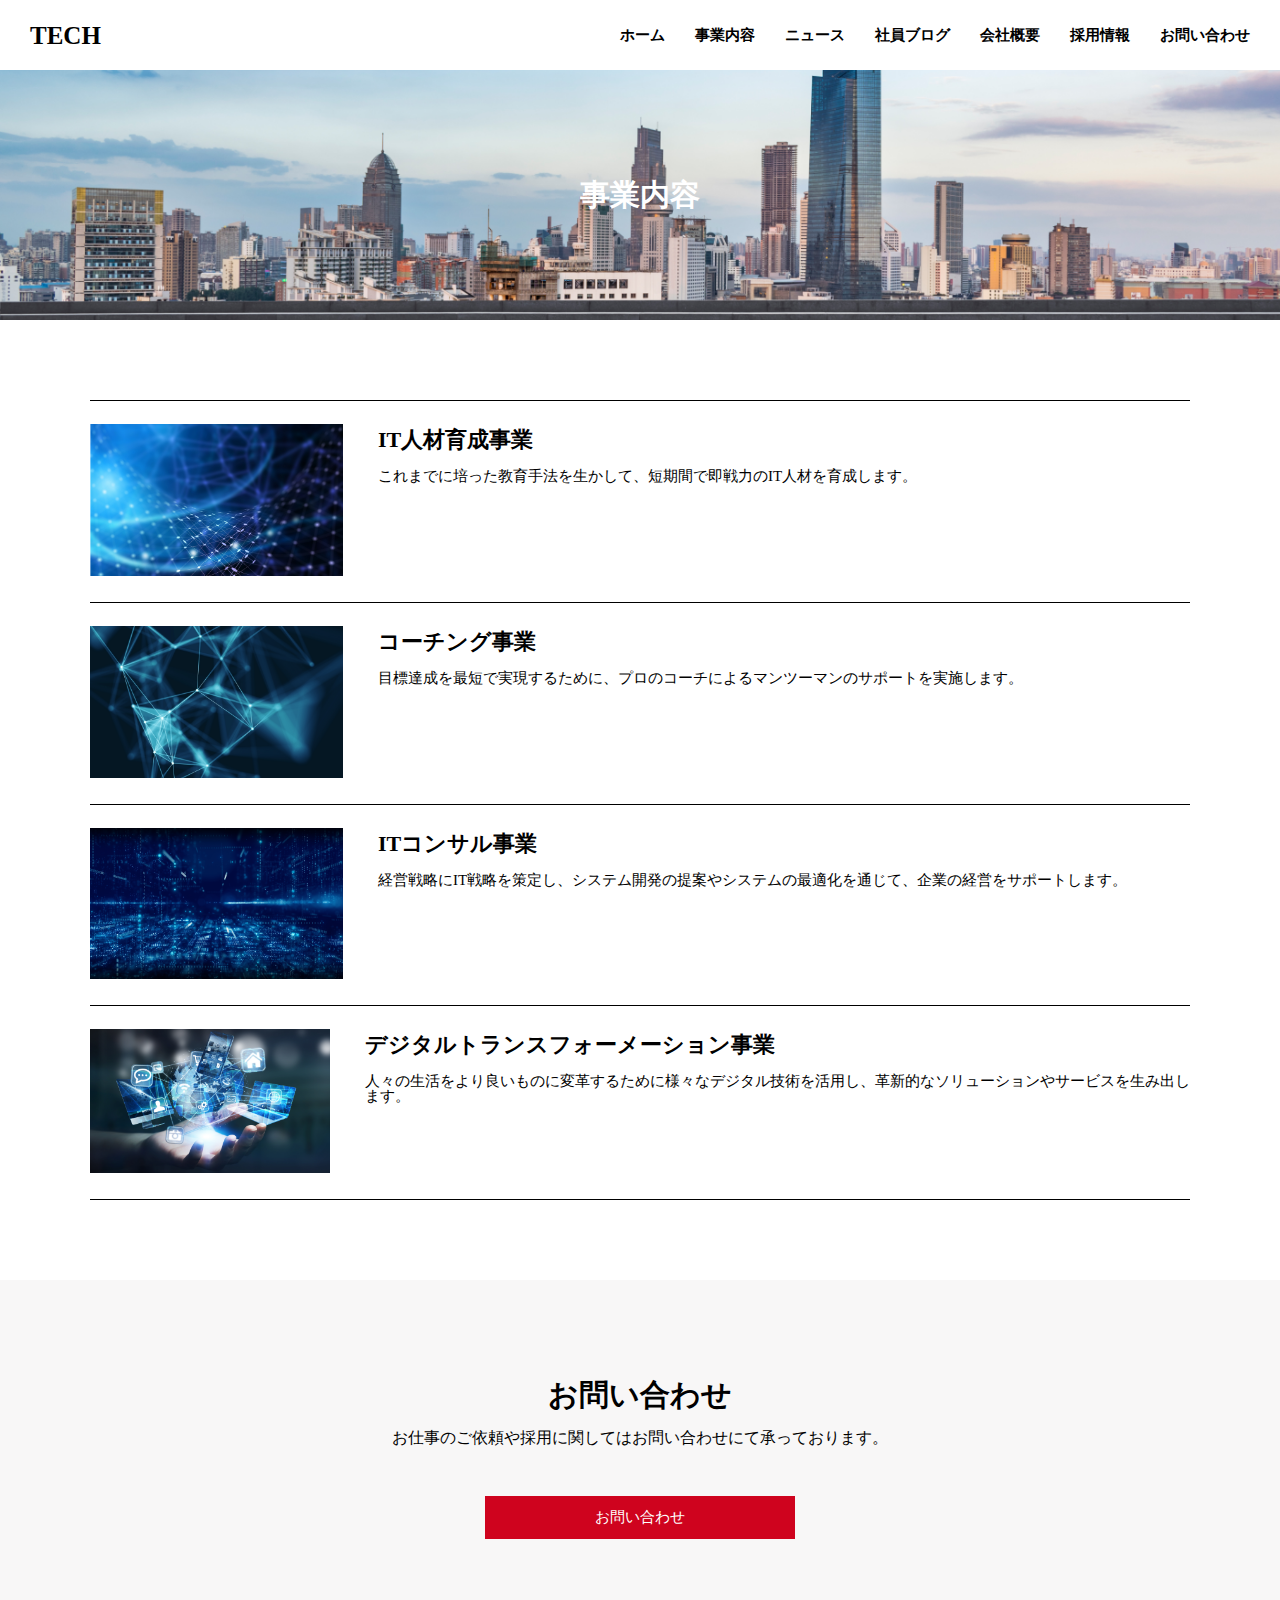
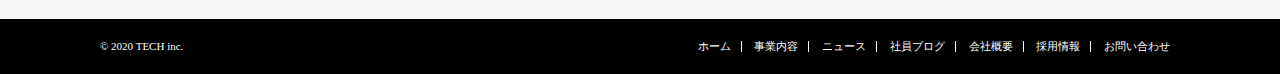
<file: 2021.12.21masuya/service.html>
<!DOCTYPE html>
<html lang="ja">
<head>
    <meta charset="UTF-8">
    <meta name="viewport" content="width=device-width, initial-scale=1.0">
    <title>株式会社TECH</title>
    <link rel="stylesheet" href="css/reset.css">
    <link rel="stylesheet" href="css/service.css">
</head>
<body>
    <header class="header">
        <a href="" class="header-name">
            TECH
        </a>
        <nav class="header-nav">
            <ul class="header-nav-list">
                <li class="header-nav-list-name"><a href="index.html">ホーム</a></li>
                <li class="header-nav-list-name"><a href="service.html">事業内容</a></li>
                <li class="header-nav-list-name"><a href="news.html">ニュース</a></li>
                <li class="header-nav-list-name"><a href="blog.html">社員ブログ</a></li>
                <li class="header-nav-list-name"><a href="company.html">会社概要</a></li>
                <li class="header-nav-list-name"><a href="recruit.html">採用情報</a></li>
                <li class="header-nav-list-name"><a href="contact.html">お問い合わせ</a></li>
            </ul>
        </nav>
        <nav class="responsiv-nav" id="responsiv-nav">
            <ul>
                <li><a href="index.html">ホーム</a></li>
                <li><a href="service.html">事業内容</a></li>
                <li><a href="news.html">ニュース</a></li>
                <li><a href="blog.html">社員ブログ</a></li>
                <li><a href="company.html">会社概要</a></li>
                <li><a href="recruit.html">採用情報</a></li>
                <li><a href="contact.html">お問い合わせ</a></li>
            </ul>
        </nav>
        <div class="menu" id="menu">
            <span class="menu__line--top"></span>
            <span class="menu__line--middle"></span>
            <span class="menu__line--bottom"></span>
        </div>
    </header>
    <main>
        <div class="main-view">
            <div class="main-view-img">
                <img src="img/img/mv.png" alt="">
            </div>
            <p class="main-view-text">
                事業内容
            </p>
        </div>
        <div class="service">
            <div class="service-box">
                <div class="service-box-item">
                    <div class="service-img">
                        <img src="img/img/service1.png" alt="">
                    </div>
                    <div class="service-text">
                        <h3>
                            IT人材育成事業
                        </h3>
                        <p>
                            これまでに培った教育手法を生かして、短期間で即戦力のIT人材を育成します。
                        </p>
                    </div>    
                </div>
                <div class="service-box-item">
                    <div class="service-img">
                        <img src="img/img/service2.png" alt="">
                    </div>
                    <div class="service-text">
                        <h3>
                            コーチング事業
                        </h3>
                        <p>
                            目標達成を最短で実現するために、プロのコーチによるマンツーマンのサポートを実施します。 
                        </p>
                    </div>    
                </div>
                <div class="service-box-item">
                    <div class="service-img">
                        <img src="img/img/service3.png" alt="">
                    </div>
                    <div class="service-text">
                        <h3>
                            ITコンサル事業
                        </h3>
                        <p>
                            経営戦略にIT戦略を策定し、システム開発の提案やシステムの最適化を通じて、企業の経営をサポートします。
                        </p>
                    </div>
                </div>
                <div class="service-box-item">
                    <div class="service-img">
                        <img src="img/img/service4.png" alt="">
                    </div>
                    <div class="service-text">
                        <h3>
                            デジタルトランスフォーメーション事業
                        </h3>
                        <p>
                            人々の生活をより良いものに変革するために様々なデジタル技術を活用し、革新的なソリューションやサービスを生み出します。
                        </p>
                    </div>    
                </div>
            </div>
        </div>   
        <div class="contact">
            <h2>
                お問い合わせ
            </h2>
            <p>
                お仕事のご依頼や採用に関してはお問い合わせにて承っております。
            </p>
            <a href="contact.html">お問い合わせ</a>
        </div>
    </main>
    <footer>
        <div class="footer">
            <p>
                &copy; 2020 TECH inc.
            </p>
            <nav>
                <ul>
                    <li><a href="index.html">ホーム</a></li>
                    <li><a href="service.html">事業内容</a></li>
                    <li><a href="news.html">ニュース</a></li>
                    <li><a href="blog.html">社員ブログ</a></li>
                    <li><a href="company.html">会社概要</a></li>
                    <li><a href="recruit.html">採用情報</a></li>
                    <li><a href="contact.html">お問い合わせ</a></li>
                </ul>
            </nav>
        </div>
      </footer>
      <script src="js/main.js"></script> 
</body>
</html>
</file>
<file: 2021.12.21masuya/css/index.css>
body {
    padding-top: 70px;
}

a {
    text-decoration: none;
    color: inherit;
}    

.header {
    display: flex;
    justify-content: space-between;
    align-items: center;
    height: 70px;
    width: 100%;
    position: fixed;
    top: 0;
    left: 0;
    background-color: #fff;
    z-index: 1;
}

.header-name {
    font-size: 25px;
    margin: 20px 30px;
    font-weight: bold;
}

.header-name:hover {
    opacity: 0.7;
    transition: 0.3s;
}

.header-nav-list {
    display: flex;
    font-weight: bold;
}

.header-nav-list-name {
    margin-right: 30px;
    font-size: 15px;
}

.header-nav-list-name:hover {
    opacity: 0.7;
    transition: 0.3s;
}

.responsiv-nav {
    display: none;
}

.menu {
    display: none;
}


.main-view {
    position: relative;
    height: 600px;
}

.main-view-img {
    width: 100%;
    height: 600px;
    display: inline-block;
}

.main-view-img img {
    width: 100%;
    height: 100%;
    object-fit: cover;
}

.main-view-text {
    color: #fff;
    font-size: 48px;
    letter-spacing: 5px;
    white-space: nowrap;
    position: absolute;
    top: 50%;
    left: 50%;
    transform: translate(-50%, -50%);
    text-align: center;
    font-weight: bold;
}

.main-view-text h2 {
    line-height: 0;
}

.main-view-text p {
    font-size: 16px;
    font-weight: bold;
    letter-spacing: 0ch;
    margin-top: 50px;
}

.heart {
    background-color: black;
    color: #fff;
    padding-left: 110px;
    padding-right: 110px;
    height: 280px;
    display: flex;
    justify-content: center;
}

.heart-content {
    display: inline-block;
    margin: auto;

}

.heart-ttl {
    font-size: 30px;
    margin-bottom: 30px;
}

.heart-text {
    font-size: 16px;
    line-height: 150%;
}

.service {
    display: flex;
    flex-direction: column;
    align-items: center;
    margin-top: 80px;
    margin-bottom: 80px;
}

.service h2 {
    font-size: 30px;
}

.service-box {
    display: flex;
    justify-content: space-between;
    flex-wrap: wrap;
    margin: 30px 100px 20px;
}

.service-box-item {
    width: 49%;
    margin-bottom: 30px;
}

.service-img {
    width: 100%;
}

.service-img img {
    width: 100%;
    object-fit: cover;
}

.service-text {
    margin-top: 15px;
}

.service-text h3 {
    font-weight: bold;
    font-size: 18px;
    margin-bottom: 10px;
}

.service-text p{
    font-size: 15px;
    line-height: 150%;
}

.service-btn {
    background-color: rgb(207, 3, 30);
    color: #fff;
    padding: 7px 80px;
    font-size: 15px;
    line-height: 29px;
}

.service-btn:hover {
    opacity: 0.7;
    transition: 0.3s;
}

.news {
    background-color: #000;
    height: 450px;
}

.news-box {
    display: flex;
    justify-content: space-between;
    margin-left: 100px;
    margin-right: 100px;
    margin-bottom: 30px;
    padding-top: 80px;
}

.news-box h2 {
    color: #fff;
    font-size: 30px;
}

.news-btn {
    background-color: rgb(207, 3, 30);
    color: #fff;
    font-size: 12px;
    padding: 5px 20px;
    line-height: 22px;
}

.news-btn:hover {
    filter: brightness(80%);
    transition: 0.3s;
}

.news-item-box {
    margin: 10px 100px;
}

.news-item {
    padding: 10px;
    width: 100%;
    margin: 10px 0;
    font-weight: bold;
    height: 50px;
    line-height: 50px;
    font-size: 16px;
    background-color: #fff;
    color: #000;
    display: block;
}

.news-item:hover {
    filter: brightness(80%);
    transition: 0.3s;
}

.blog {
    background-color: #fff;
    display: flex;
    flex-direction: column;
    align-items: center;
    margin-top: 100px;
}

.blog h2 {
    font-size: 30px;
}

.blog-box {
    display: flex;
    justify-content: space-around;
    margin: 20px 85px 35px;
}

.blog-item {
    width: 31%;
}

.blog-img {
    width: 100%;
}

.blog-img:hover {
    opacity: 0.7;
    transition: 0.3s;
}

.blog-img img {
    width: 100%;
    object-fit: cover;
}

.blog-content {
    padding: 15px 0;
}

.blog-date {
    font-size: 13px;
    margin-bottom: 10px;
}

.blog-ttl {
    font-size: 17px;
    font-weight: bold;
}

.blog-ttl:hover {
    opacity: 0.7;
    transition: 0.3s;
}

.blog-btn {
    background-color: rgb(207, 3, 30);
    color: #fff;
    padding: 7px 80px;
    font-size: 15px;
    line-height: 29px;
}

.blog-btn:hover {
    opacity: 0.7;
    transition: 0.3s;
}

.box {
    display: flex;
    margin: 80px 0;
}

.company {
    width: 50%;
    height: 250px;
    background-color: rgb(207, 3, 30);
    position: relative;
    display: block;
}

.company:hover {
    opacity: 0.7;
    transition: 0.3s;
}

.company p {
    position: absolute;
    top: 50%;
    left: 50%;
    transform: translate(-50%, -50%);
    color: #fff;
    font-size: 25px;
    font-weight: bold;
}

.recruit {
    width: 50%;
    height: 250px;
    background-color: #000;
    position: relative;
    display: block;
}

.recruit:hover {
    opacity: 0.7;
    transition: 0.3s;
}

.recruit p {
    position: absolute;
    top: 50%;
    left: 50%;
    transform: translate(-50%, -50%);
    color: #fff;
    font-size: 25px;
    font-weight: bold;
}

.contact {
    display: flex;
    flex-direction: column;
    align-items: center;
    background-color: rgb(248, 247, 247);
    padding-bottom: 80px;
}

.contact h2 {
    font-size: 30px;
    font-weight: bold;
    margin-top: 100px;
    margin-bottom: 20px;
}

.contact p {
    font-size: 16px;
    margin-bottom: 50px;
}

.contact a {
    background-color: rgb(207, 3, 30);
    color: #fff;
    padding: 7px 110px;
    font-size: 15px;
    line-height: 29px;
}

.contact a:hover {
    opacity: 0.7;
    transition: 0.3s;
}

.footer {
    padding: 22px 100px;
    background-color: #000;
    color: #fff;
    font-size: 11px;
    display: flex;
    justify-content: space-between;
}

.footer nav li {
    display: inline-block;
    padding: 0 10px;
}

.footer nav li:hover {
    filter: brightness(80%);
    transition: 0.3s;
}

.footer nav li:not(:last-of-type) {
    border-right: 1px solid #fff;
}

@media screen and (max-width: 768px) {
    .header {
        display: flex;
        justify-content: space-between;
        align-items: center;
        height: 70px;
        width: 100%;
        position: fixed;
        top: 0;
        left: 0;
        background-color: #fff;
        z-index: 1;
    }

    .header-nav-list {
        display: none;
    }
    
    .header-nav-list-name {
        display: none;
    }

    .responsiv-nav {
        position: absolute;
        height: 100vh;
        width: 100%;
        left: -100%;
        top: 0;
        transition: .7s;
        text-align: center;
        background-color: #fff;
        display: inline-block;
    }

    .responsiv-nav ul{
        padding-top: 80px;
    }

    .responsiv-nav ul li{
        list-style-type: none;
        margin-top: 50px;
        color: blue;
    }

    .menu {
        display: inline-block;
        width: 36px;
        height: 32px;
        cursor: pointer;
        position: relative;
        right: 28px;
        top: 0;
    }

    .menu__line--top,
    .menu__line--middle,
    .menu__line--bottom {
        display: inline-block;
        width: 100%;
        height: 4px;
        background-color: #000;
        position: absolute;
        transition: 0.5s;
    }
      
    .menu__line--top {
        top: 0;
    }

    .menu__line--middle {
        top: 14px;
    }

    .menu__line--bottom {
        bottom: 0;
    }

    .menu.open span:nth-of-type(1) {
        top: 14px;
        transform: rotate(45deg);
    }

    .menu.open span:nth-of-type(2) {
        opacity: 0;
    }

    .menu.open span:nth-of-type(3) {
        top: 14px;
        transform: rotate(-45deg);
    }

    .in {
        transform: translateX(100%);
    }

    .main-view {
        position: relative;
        height: 820px;
    }
    
    .main-view-img {
        width: 100%;
        height: 820px;
        display: inline-block;
    }

    .main-view-text {
        color: #fff;
        font-size: 48px;
        letter-spacing: 5px;
        white-space: normal;
        position: absolute;
        top: 50%;
        left: 50%;
        transform: translate(-50%, -50%);
        text-align: center;
        font-weight: bold;
        width: 90%;
        text-align: center;
    }

    .main-view-text h2 {
        line-height: 150%;
        padding-bottom: 0;
    }

    .main-view-text p {
        font-size: 16px;
        font-weight: bold;
        letter-spacing: 0ch;
        margin-top: 6px;
    }
    
    .heart {
        height: 350px;
        padding-left: 0;
        padding-right: 0;
    }

    .heart-content {
        display: inline-block;
        margin: 0;
        padding: 80px 55px;
    }
    
    .heart-text {
        line-height: 160%;
    }

    .service {
        display: flex;
        flex-direction: column;
        align-items: center;
        margin-top: 80px;
        margin-bottom: 80px;
    }
    
    .service h2 {
        font-size: 30px;
        margin-bottom: 30px;
    }
    
    .service-box {
        display: flex;
        justify-content: center;
        flex-wrap: wrap;
        margin: 0;
    }
    
    .service-box-item {
        width: 85%;
        margin-bottom: 30px;
    }
    
    .news {
        background-color: #000;
        height: 380px;
    }
    
    .news-box {
        display: flex;
        justify-content: space-between;
        margin-left: 60px;
        margin-right: 60px;
        margin-bottom: 30px;
        padding-top: 70px;
    }

    .news-item-box {
        margin: 10px 60px;
    }

    .news-item {
        padding: 10px;
        width: auto;
        margin: 10px 0;
        font-weight: bold;
        height: 25px;
        line-height: 25px;
        font-size: 15px;
        background-color: #fff;
        color: #000;
        display: block;
    }

    .blog {
        background-color: #fff;
        display: flex;
        flex-direction: column;
        align-items: center;
        margin-top: 100px;
    }
    
    .blog h2 {
        font-size: 30px;
    }
    
    .blog-box {
        display: flex;
        flex-direction: column;
        align-items: center;
        margin: 20px 0 35px;
    }

    .blog-item {
        width: 85%;
    }

    .footer {
        padding: 22px 80px;
        background-color: #000;
        color: #fff;
        font-size: 11px;
        display: flex;
        justify-content: space-around;
        align-items: center;
    }

    .footer nav {
        text-align: center;
        margin-top: 9px;
    }

    .footer nav li {
        padding: 9px 10px;
        display: flex;
        flex-direction: column;
    }

    .footer nav li:not(:last-of-type) {
        border-right: none;
    }
}

@media screen and (max-width:480px) {
    .main-view {
        position: relative;
        height: 530px;
    }
    
    .main-view-img {
        width: 100%;
        height: 530px;
        display: inline-block;
    }

    .heart {
        height: 485px;
        padding-left: 0;
        padding-right: 0;
    }

    .heart-content {
        display: inline-block;
        margin: 0;
        padding: 80px 30px;
    }

    .news-box {
        display: flex;
        justify-content: space-between;
        margin-left: 25px;
        margin-right: 25px;
        margin-bottom: 30px;
        padding-top: 70px;
    }

    .news-item-box {
        margin: 10px 25px;
    }

    .news-item {
        padding: 10px;
        width: auto;
        margin: 10px 0;
        font-weight: bold;
        height: 25px;
        line-height: 25px;
        font-size: 15px;
        background-color: #fff;
        color: #000;
        display: block;
    }

    .company {
        height: 240px;
    }

    .recruit {
        height: 240px;
    }

    .company p {
        font-size: 23px;
    }
     .recruit p{
        font-size: 23px;
     }

     .contact {
        margin-top: 60px;
    }

    .contact p {
        font-size: 16px;
        margin-bottom: 50px;
        width: 85%;
        line-height: 150%;
        text-align: center;
    }

    .footer {
        padding: 22px 100px;
        background-color: #000;
        color: #fff;
        font-size: 11px;
        display: flex;
        flex-direction: column;
        align-items: center;
    }

    .footer nav {
        text-align: center;
        margin-top: 9px;
    }

    .footer nav li {
        display: block;
        padding: 9px 10px;
    }

    .footer nav li:not(:last-of-type) {
        border-right: none;
    }
}
</file>
<file: 2021.12.21masuya/css/blog.css>
body {
    padding-top: 70px;
}

a {
    text-decoration: none;
    color: inherit;
}    

.header {
    display: flex;
    justify-content: space-between;
    align-items: center;
    height: 70px;
    width: 100%;
    position: fixed;
    top: 0;
    left: 0;
    background-color: #fff;
    z-index: 1;
}

.header-name {
    font-size: 25px;
    margin: 20px 30px;
    font-weight: bold;
}

.header-name:hover {
    opacity: 0.7;
    transition: 0.3s;
}

.header-nav-list {
    display: flex;
    font-weight: bold;
}

.header-nav-list-name {
    margin-right: 30px;
    font-size: 15px;
}

.header-nav-list-name:hover {
    opacity: 0.7;
    transition: 0.3s;
}

.responsiv-nav {
    display: none;
}

.menu {
    display: none;
}

.main-view {
    position: relative;
    height: 250px;
}

.main-view-img {
    width: 100%;
    height: 250px;
    display: inline-block;
}

.main-view-img img {
    width: 100%;
    height: 100%;
    object-fit: cover;
}

.main-view-text {
    color: #fff;
    font-size: 30px;
    position: absolute;
    top: 50%;
    left: 50%;
    transform: translate(-50%, -50%);
    text-align: center;
    font-weight: bold;
}

.blog-box {
    display: flex;
    justify-content: space-around;
    margin: 100px 98px 0;
    flex-wrap: wrap;
}

.blog-item {
    width: 31%;
    margin-bottom: 5px;
}

.blog-img {
    width: 100%;
}

.blog-img:hover {
    opacity: 0.7;
    transition: 0.3s;
}

.blog-img img {
    width: 100%;
    object-fit: cover;
}

.blog-content {
    padding: 15px 0;
}

.blog-date {
    font-size: 13px;
    margin-bottom: 10px;
}

.blog-ttl {
    font-size: 17px;
    font-weight: bold;
}

.blog-ttl:hover {
    opacity: 0.7;
    transition: 0.3s;
}

.contact {
    display: flex;
    flex-direction: column;
    align-items: center;
    background-color: rgb(248, 247, 247);
    padding-bottom: 80px;
    margin-top: 70px;
}

.contact h2 {
    font-size: 30px;
    font-weight: bold;
    margin-top: 100px;
    margin-bottom: 20px;
}

.contact p {
    font-size: 16px;
    margin-bottom: 50px;
}

.contact a {
    background-color: rgb(207, 3, 30);
    color: #fff;
    padding: 7px 110px;
    font-size: 15px;
    line-height: 29px;
}

.contact a:hover {
    opacity: 0.7;
    transition: 0.3s;
}

.footer {
    padding: 22px 100px;
    background-color: #000;
    color: #fff;
    font-size: 11px;
    display: flex;
    justify-content: space-between;
}

.footer nav li {
    display: inline-block;
    padding: 0 10px;
}

.footer nav li:hover {
    filter: brightness(80%);
    transition: 0.3s;
}

.footer nav li:not(:last-of-type) {
    border-right: 1px solid #fff;
}

@media screen and (max-width: 768px) {
    .header {
        display: flex;
        justify-content: space-between;
        align-items: center;
        height: 70px;
        width: 100%;
        position: fixed;
        top: 0;
        left: 0;
        background-color: #fff;
        z-index: 1;
    }

    .header-nav-list {
        display: none;
    }
    
    .header-nav-list-name {
        display: none;
    }

    .responsiv-nav {
        display: inline-block;
        position: absolute;
        height: 100vh;
        width: 100%;
        left: -100%;
        top: 0;
        transition: .7s;
        text-align: center;
        background-color: #fff;
    }

    .responsiv-nav ul{
        padding-top: 80px;
    }

    .responsiv-nav ul li{
        list-style-type: none;
        margin-top: 50px;
        color: blue;
    }

    .menu {
        display: inline-block;
        width: 36px;
        height: 32px;
        cursor: pointer;
        position: relative;
        right: 28px;
        top: 0;
    }

    .menu__line--top,
    .menu__line--middle,
    .menu__line--bottom {
        display: inline-block;
        width: 100%;
        height: 4px;
        background-color: #000;
        position: absolute;
        transition: 0.5s;
    }
      
    .menu__line--top {
        top: 0;
    }

    .menu__line--middle {
        top: 14px;
    }

    .menu__line--bottom {
        bottom: 0;
    }

    .menu.open span:nth-of-type(1) {
        top: 14px;
        transform: rotate(45deg);
    }

    .menu.open span:nth-of-type(2) {
        opacity: 0;
    }

    .menu.open span:nth-of-type(3) {
        top: 14px;
        transform: rotate(-45deg);
    }

    .in {
        transform: translateX(100%);
    }

    .blog-box {
        display: flex;
        flex-direction: column;
        margin: 0;
        padding: 80px 55px 60px;
    }
    
    .blog-item {
        width: 100%;
        margin-bottom: 5px;
    }

    .contact {
        margin-top: 0;
    }

    .footer {
        padding: 22px 80px;
        background-color: #000;
        color: #fff;
        font-size: 11px;
        display: flex;
        justify-content: space-around;
        align-items: center;
    }
    
    .footer nav {
        text-align: center;
        margin-top: 9px;
    }
    
    .footer nav li {
        padding: 9px 10px;
        display: flex;
        flex-direction: column;
    }
    
    .footer nav li:not(:last-of-type) {
        border-right: none;
    }
}

@media screen and (max-width: 480px) {
    .blog-box {
        display: flex;
        justify-content: center;
        flex-wrap: wrap;
        margin: 0;
        padding: 80px 28px 60px;
    }
    
    .blog-item {
        width: 100%;
        margin-bottom: 5px;
    }

    .contact {
        margin-top: 0;
    }

    .contact p {
        font-size: 16px;
        margin-bottom: 50px;
        width: 85%;
        line-height: 150%;
        text-align: center;
    }

    .footer {
        padding: 22px 100px;
        background-color: #000;
        color: #fff;
        font-size: 11px;
        display: flex;
        flex-direction: column;
        align-items: center;
    }

    .footer nav {
        text-align: center;
        margin-top: 9px;
    }

    .footer nav li {
        display: block;
        padding: 9px 10px;
    }

    .footer nav li:not(:last-of-type) {
        border-right: none;
    }
}
</file>
<file: 2021.12.21masuya/css/company.css>
body {
    padding-top: 70px;
}

a {
    text-decoration: none;
    color: inherit;
}    

.header {
    display: flex;
    justify-content: space-between;
    align-items: center;
    height: 70px;
    width: 100%;
    position: fixed;
    top: 0;
    left: 0;
    background-color: #fff;
    z-index: 1;
}

.header-name {
    font-size: 25px;
    margin: 20px 30px;
    font-weight: bold;
}

.header-name:hover {
    opacity: 0.7;
    transition: 0.3s;
}

.header-nav-list {
    display: flex;
    font-weight: bold;
}

.header-nav-list-name {
    margin-right: 30px;
    font-size: 15px;
}

.header-nav-list-name:hover {
    opacity: 0.7;
    transition: 0.3s;
}

.responsiv-nav {
    display: none;
}

.menu {
    display: none;
}

.main-view {
    position: relative;
    height: 250px;
}

.main-view-img {
    width: 100%;
    height: 250px;
    display: inline-block;
}

.main-view-img img {
    width: 100%;
    height: 100%;
    object-fit: cover;
}

.main-view-text {
    color: #fff;
    font-size: 30px;
    position: absolute;
    top: 50%;
    left: 50%;
    transform: translate(-50%, -50%);
    text-align: center;
    font-weight: bold;
}

.company {
    display: flex;
    justify-content: center;
}

.company table {
    margin: 80px 180px;
    width: 100%;
}

.company table tr {
    border-top: 1px solid #000;
    border-bottom: 1px solid #000;
    font-size: 16px;
}

.company table th {
    padding: 25px auto;
}

.company table td {
    padding-top: 25px;
    padding-bottom: 25px;
}

.contact {
    display: flex;
    flex-direction: column;
    align-items: center;
    background-color: rgb(248, 247, 247);
    padding-bottom: 80px;
}

.contact h2 {
    font-size: 30px;
    font-weight: bold;
    margin-top: 100px;
    margin-bottom: 20px;
}

.contact p {
    font-size: 16px;
    margin-bottom: 50px;
}

.contact a {
    background-color: rgb(207, 3, 30);
    color: #fff;
    padding: 7px 110px;
    font-size: 15px;
    line-height: 29px;
}

.contact a:hover {
    opacity: 0.7;
    transition: 0.3s;
}

.footer {
    padding: 22px 100px;
    background-color: #000;
    color: #fff;
    font-size: 11px;
    display: flex;
    justify-content: space-between;
}

.footer nav li {
    display: inline-block;
    padding: 0 10px;
}

.footer nav li:hover {
    filter: brightness(80%);
    transition: 0.3s;
}

.footer nav li:not(:last-of-type) {
    border-right: 1px solid #fff;
}

@media screen and (max-width: 768px) {
    .header {
        display: flex;
        justify-content: space-between;
        align-items: center;
        height: 70px;
        width: 100%;
        position: fixed;
        top: 0;
        left: 0;
        background-color: #fff;
        z-index: 1;
    }

    .header-nav-list {
        display: none;
    }
    
    .header-nav-list-name {
        display: none;
    }

    .responsiv-nav {
        display: inline-block;
        position: absolute;
        height: 100vh;
        width: 100%;
        left: -100%;
        top: 0;
        transition: .7s;
        text-align: center;
        background-color: #fff;
    }

    .responsiv-nav ul{
        padding-top: 80px;
    }

    .responsiv-nav ul li{
        list-style-type: none;
        margin-top: 50px;
        color: blue;
    }

    .menu {
        display: inline-block;
        width: 36px;
        height: 32px;
        cursor: pointer;
        position: relative;
        right: 28px;
        top: 0;
    }

    .menu__line--top,
    .menu__line--middle,
    .menu__line--bottom {
        display: inline-block;
        width: 100%;
        height: 4px;
        background-color: #000;
        position: absolute;
        transition: 0.5s;
    }
      
    .menu__line--top {
        top: 0;
    }

    .menu__line--middle {
        top: 14px;
    }

    .menu__line--bottom {
        bottom: 0;
    }

    .menu.open span:nth-of-type(1) {
        top: 14px;
        transform: rotate(45deg);
    }

    .menu.open span:nth-of-type(2) {
        opacity: 0;
    }

    .menu.open span:nth-of-type(3) {
        top: 14px;
        transform: rotate(-45deg);
    }

    .in {
        transform: translateX(100%);
    }


    .company {
        display: flex;
        justify-content: center;
        padding: 5px 30px;
    }
    
    .company table {
        margin: 80px 0;
        width: 100%;
    }

    .footer {
        padding: 22px 80px;
        background-color: #000;
        color: #fff;
        font-size: 11px;
        display: flex;
        justify-content: space-around;
        align-items: center;
    }

    .footer nav {
        text-align: center;
        margin-top: 9px;
    }

    .footer nav li {
        padding: 9px 10px;
        display: flex;
        flex-direction: column;
    }

    .footer nav li:not(:last-of-type) {
        border-right: none;
    }
}

@media screen and (max-width: 480px){
    .company {
        display: flex;
        justify-content: center;
        padding: 5px 20px;
    }
    
    .company table {
        margin: 80px 0;
        width: 100%;
    }

    .contact p {
        font-size: 16px;
        margin-bottom: 50px;
        width: 85%;
        line-height: 150%;
        text-align: center;
    }

    .footer {
        padding: 22px 100px;
        background-color: #000;
        color: #fff;
        font-size: 11px;
        display: flex;
        flex-direction: column;
        align-items: center;
    }

    .footer nav {
        text-align: center;
        margin-top: 9px;
    }

    .footer nav li {
        display: block;
        padding: 9px 10px;
    }

    .footer nav li:not(:last-of-type) {
        border-right: none;
    }
}
</file>
<file: 2021.12.21masuya/css/contact.css>
body {
    padding-top: 70px;
}

a {
    text-decoration: none;
    color: inherit;
}    

.header {
    display: flex;
    justify-content: space-between;
    align-items: center;
    height: 70px;
    width: 100%;
    position: fixed;
    top: 0;
    left: 0;
    background-color: #fff;
    z-index: 1;
}

.header-name {
    font-size: 25px;
    margin: 20px 30px;
    font-weight: bold;
}

.header-name:hover {
    opacity: 0.7;
    transition: 0.3s;
}

.header-nav-list {
    display: flex;
    font-weight: bold;
}

.header-nav-list-name {
    margin-right: 30px;
    font-size: 15px;
}

.header-nav-list-name:hover {
    opacity: 0.7;
    transition: 0.3s;
}

.responsiv-nav {
    display: none;
}

.menu {
    display: none;
}

.main-view {
    position: relative;
    height: 250px;
}

.main-view-img {
    width: 100%;
    height: 250px;
    display: inline-block;
}

.main-view-img img {
    width: 100%;
    height: 100%;
    object-fit: cover;
}

.main-view-text {
    color: #fff;
    font-size: 30px;
    position: absolute;
    top: 50%;
    left: 50%;
    transform: translate(-50%, -50%);
    text-align: center;
    font-weight: bold;
}

.form {
    display: flex;
    flex-direction: column;
}

.form-item-box {
    margin: 70px 200px 50px;
}

.form-item {
    width: 100%;
}

.form-item p {
    font-size: 16px;
    margin-top: 24px;
    margin-bottom: 8px;
    font-weight: bold;
}

.form-item p span {
    color: rgb(212, 1, 1);
    font-size: 15px;
    font-weight: bolder;
    vertical-align: text-top;
}

.form-item input {
    width: 100%;
    height: 28px;
    border: 1px solid rgb(210, 210, 211);
}

.form-item textarea {
    width: 100%;
    height: 130px;
    border: 1px solid rgb(210, 210, 211);
}

.form-btn {
    display: block;
    text-align: center;
    margin: 25px auto;
    padding: 6px 112px;
    font-size: 13px;
    line-height: 25px;
    font-weight: bold;
    background-color: #000;
    color: #fff;
    cursor: pointer;
}

.footer {
    padding: 22px 100px;
    background-color: #000;
    color: #fff;
    font-size: 11px;
    display: flex;
    justify-content: space-between;
}

.footer nav li {
    display: inline-block;
    padding: 0 10px;
}

.footer nav li:hover {
    filter: brightness(80%);
    transition: 0.3s;
}

.footer nav li:not(:last-of-type) {
    border-right: 1px solid #fff;
}

@media screen and (max-width: 768px) {
    .header {
        display: flex;
        justify-content: space-between;
        align-items: center;
        height: 70px;
        width: 100%;
        position: fixed;
        top: 0;
        left: 0;
        background-color: #fff;
        z-index: 1;
    }

    .header-nav-list {
        display: none;
    }
    
    .header-nav-list-name {
        display: none;
    }

    .responsiv-nav {
        display: inline-block;
        position: absolute;
        height: 100vh;
        width: 100%;
        left: -100%;
        top: 0;
        transition: .7s;
        text-align: center;
        background-color: #fff;
    }

    .responsiv-nav ul{
        padding-top: 80px;
    }

    .responsiv-nav ul li{
        list-style-type: none;
        margin-top: 50px;
        color: blue;
    }

    .menu {
        display: inline-block;
        width: 36px;
        height: 32px;
        cursor: pointer;
        position: relative;
        right: 28px;
        top: 0;
    }

    .menu__line--top,
    .menu__line--middle,
    .menu__line--bottom {
        display: inline-block;
        width: 100%;
        height: 4px;
        background-color: #000;
        position: absolute;
        transition: 0.5s;
    }
      
    .menu__line--top {
        top: 0;
    }

    .menu__line--middle {
        top: 14px;
    }

    .menu__line--bottom {
        bottom: 0;
    }

    .menu.open span:nth-of-type(1) {
        top: 14px;
        transform: rotate(45deg);
    }

    .menu.open span:nth-of-type(2) {
        opacity: 0;
    }

    .menu.open span:nth-of-type(3) {
        top: 14px;
        transform: rotate(-45deg);
    }

    .in {
        transform: translateX(100%);
    }

    .form-item-box {
        margin: 0;
        padding: 60px 37px;
    }

    .footer {
        padding: 22px 80px;
        background-color: #000;
        color: #fff;
        font-size: 11px;
        display: flex;
        justify-content: space-around;
        align-items: center;
    }

    .footer nav {
        text-align: center;
        margin-top: 9px;
    }

    .footer nav li {
        padding: 9px 10px;
        display: flex;
        flex-direction: column;
    }

    .footer nav li:not(:last-of-type) {
        border-right: none;
    }
}

@media screen and (max-width: 480px) {
    .form-item-box {
        margin: 0;
        padding: 60px 20px;
    }

    .footer {
        padding: 22px 100px;
        background-color: #000;
        color: #fff;
        font-size: 11px;
        display: flex;
        flex-direction: column;
        align-items: center;
    }

    .footer nav {
        text-align: center;
        margin-top: 9px;
    }

    .footer nav li {
        display: block;
        padding: 9px 10px;
    }

    .footer nav li:not(:last-of-type) {
        border-right: none;
    }
}
</file>
<file: 2021.12.21masuya/css/news.css>
body {
    padding-top: 70px;
}

a {
    text-decoration: none;
    color: inherit;
}    

.header {
    display: flex;
    justify-content: space-between;
    align-items: center;
    height: 70px;
    width: 100%;
    position: fixed;
    top: 0;
    left: 0;
    background-color: #fff;
    z-index: 1;
}

.header-name {
    font-size: 25px;
    margin: 20px 30px;
    font-weight: bold;
}

.header-name:hover {
    opacity: 0.7;
    transition: 0.3s;
}

.header-nav-list {
    display: flex;
    font-weight: bold;
}

.header-nav-list-name {
    margin-right: 30px;
    font-size: 15px;
}

.header-nav-list-name:hover {
    opacity: 0.7;
    transition: 0.3s;
}

.responsiv-nav {
    display: none;
}

.menu {
    display: none;
}

.main-view {
    position: relative;
    height: 250px;
}

.main-view-img {
    width: 100%;
    height: 250px;
    display: inline-block;
}

.main-view-img img {
    width: 100%;
    height: 100%;
    object-fit: cover;
}

.main-view-text {
    color: #fff;
    font-size: 30px;
    position: absolute;
    top: 50%;
    left: 50%;
    transform: translate(-50%, -50%);
    text-align: center;
    font-weight: bold;
}

.news-item-box {
    margin: 80px 180px;
}

.news-item {
    padding: 10px 20px;
    margin: 10px 0;
    font-weight: bold;
    height: 50px;
    line-height: 50px;
    font-size: 16px;
    background-color: #fff;
    color: #000;
    display: block;
    border: 1px solid #000;
}

.news-item:hover {
    opacity: 0.6;
    transition: 0.3s;
}

.contact {
    display: flex;
    flex-direction: column;
    align-items: center;
    background-color: rgb(248, 247, 247);
    padding-bottom: 80px;
    margin-top: 80px;
}

.contact h2 {
    font-size: 30px;
    font-weight: bold;
    margin-top: 100px;
    margin-bottom: 20px;
}

.contact p {
    font-size: 16px;
    margin-bottom: 50px;
}

.contact a {
    background-color: rgb(207, 3, 30);
    color: #fff;
    padding: 7px 110px;
    font-size: 15px;
    line-height: 29px;
}

.contact a:hover {
    opacity: 0.7;
    transition: 0.3s;
}

.footer {
    padding: 22px 100px;
    background-color: #000;
    color: #fff;
    font-size: 11px;
    display: flex;
    justify-content: space-between;
}

.footer nav li {
    display: inline-block;
    padding: 0 10px;
}

.footer nav li:hover {
    filter: brightness(80%);
    transition: 0.3s;
}

.footer nav li:not(:last-of-type) {
    border-right: 1px solid #fff;
}

@media screen and (max-width: 768px) {
    .header {
        display: flex;
        justify-content: space-between;
        align-items: center;
        height: 70px;
        width: 100%;
        position: fixed;
        top: 0;
        left: 0;
        background-color: #fff;
        z-index: 1;
    }
    
    .header-nav-list {
        display: none;
    }
    
    .header-nav-list-name {
        display: none;
    }

    .responsiv-nav {
        display: inline-block;
        position: absolute;
        height: 100vh;
        width: 100%;
        left: -100%;
        top: 0;
        transition: .7s;
        text-align: center;
        background-color: #fff;
    }

    .responsiv-nav ul{
        padding-top: 80px;
    }

    .responsiv-nav ul li{
        list-style-type: none;
        margin-top: 50px;
        color: blue;
    }

    .menu {
        display: inline-block;
        width: 36px;
        height: 32px;
        cursor: pointer;
        position: relative;
        right: 28px;
        top: 0;
    }

    .menu__line--top,
    .menu__line--middle,
    .menu__line--bottom {
        display: inline-block;
        width: 100%;
        height: 4px;
        background-color: #000;
        position: absolute;
        transition: 0.5s;
    }
      
    .menu__line--top {
        top: 0;
    }

    .menu__line--middle {
        top: 14px;
    }

    .menu__line--bottom {
        bottom: 0;
    }

    .menu.open span:nth-of-type(1) {
        top: 14px;
        transform: rotate(45deg);
    }

    .menu.open span:nth-of-type(2) {
        opacity: 0;
    }

    .menu.open span:nth-of-type(3) {
        top: 14px;
        transform: rotate(-45deg);
    }

    .in {
        transform: translateX(100%);
    }

    .news-item-box {
        margin: 80px 0;
        padding: 0 38px;
    }
    
    .news-item {
        padding-top: 8px;
        padding-bottom: 8px;
        padding-left: 10px;
        margin: 10px 0;
        font-weight: bold;
        height: 28px;
        line-height: 30px;
        font-size: 13px;
        background-color: #fff;
        color: #000;
        display: block;
        border: 1px solid #000;
        max-width: 100%;
    }

    .footer {
        padding: 22px 80px;
        background-color: #000;
        color: #fff;
        font-size: 11px;
        display: flex;
        justify-content: space-around;
        align-items: center;
    }

    .footer nav {
        text-align: center;
        margin-top: 9px;
    }

    .footer nav li {
        padding: 9px 10px;
        display: flex;
        flex-direction: column;
    }

    .footer nav li:not(:last-of-type) {
        border-right: none;
    }
}

@media screen and (max-width: 480px) {
    .news-item-box {
        margin: 80px 0;
        padding: 0 18px;
    }
    
    .news-item {
        padding-top: 8px;
        padding-bottom: 8px;
        padding-left: 10px;
        margin: 10px 0;
        font-weight: bold;
        height: 28px;
        line-height: 30px;
        font-size: 13px;
        background-color: #fff;
        color: #000;
        display: block;
        border: 1px solid #000;
        max-width: 100%;
    }

    .contact p {
        font-size: 16px;
        margin-bottom: 50px;
        width: 85%;
        line-height: 150%;
        text-align: center;
    }

    .footer {
        padding: 22px 100px;
        background-color: #000;
        color: #fff;
        font-size: 11px;
        display: flex;
        flex-direction: column;
        align-items: center;
    }

    .footer nav {
        text-align: center;
        margin-top: 9px;
    }

    .footer nav li {
        display: block;
        padding: 9px 10px;
    }

    .footer nav li:not(:last-of-type) {
        border-right: none;
    }
}
</file>
<file: 2021.12.21masuya/css/recruit.css>
body {
    padding-top: 70px;
}

a {
    text-decoration: none;
    color: inherit;
}    

.header {
    display: flex;
    justify-content: space-between;
    align-items: center;
    height: 70px;
    width: 100%;
    position: fixed;
    top: 0;
    left: 0;
    background-color: #fff;
    z-index: 1;
}

.header-name {
    font-size: 25px;
    margin: 20px 30px;
    font-weight: bold;
}

.header-name:hover {
    opacity: 0.7;
    transition: 0.3s;
}

.header-nav-list {
    display: flex;
    font-weight: bold;
}

.header-nav-list-name {
    margin-right: 30px;
    font-size: 15px;
}

.header-nav-list-name:hover {
    opacity: 0.7;
    transition: 0.3s;
}

.responsiv-nav {
    display: none;
}

.menu {
    display: none;
}

.main-view {
    position: relative;
    height: 250px;
}

.main-view-img {
    width: 100%;
    height: 250px;
    display: inline-block;
}

.main-view-img img {
    width: 100%;
    height: 100%;
    object-fit: cover;
}

.main-view-text {
    color: #fff;
    font-size: 30px;
    position: absolute;
    top: 50%;
    left: 50%;
    transform: translate(-50%, -50%);
    text-align: center;
    font-weight: bold;
}

.recruit {
    display: flex;
    flex-direction: column;
}

.recruit-box {
    margin: 80px 200px 10px;
}

.recruit-box h2 {
    font-size: 26px;
    border-bottom: 1px solid #000;
    margin-bottom: 22px;
    padding-bottom: 10px;
}

.recruit-box p {
    font-size: 16px;
}

.recruit-box table {
    margin: 22px 0;
    font-size: 16px;
    width: 100%;
}

.recruit-box table tr {
    border: 1px solid #000;
}

.recruit-box table th {
    padding: 15px auto;
    background-color: rgb(248, 247, 247);
}

.recruit-box table td {
    padding-top: 15px;
    padding-bottom: 15px;
    padding-left: 10px;
    border-left: 1px solid #000;
}

.contact {
    display: flex;
    flex-direction: column;
    align-items: center;
    background-color: rgb(248, 247, 247);
    padding-bottom: 80px;
    margin-top: 40px;
}

.contact h2 {
    font-size: 30px;
    font-weight: bold;
    margin-top: 100px;
    margin-bottom: 20px;
}

.contact p {
    font-size: 16px;
    margin-bottom: 50px;
}

.contact a {
    background-color: rgb(207, 3, 30);
    color: #fff;
    padding: 7px 110px;
    font-size: 15px;
    line-height: 29px;
}

.contact a:hover {
    opacity: 0.7;
    transition: 0.3s;
}

.footer {
    padding: 22px 100px;
    background-color: #000;
    color: #fff;
    font-size: 11px;
    display: flex;
    justify-content: space-between;
}

.footer nav li {
    display: inline-block;
    padding: 0 10px;
}

.footer nav li:hover {
    filter: brightness(80%);
    transition: 0.3s;
}

.footer nav li:not(:last-of-type) {
    border-right: 1px solid #fff;
}

@media screen and (max-width: 768px) {
    .header {
        display: flex;
        justify-content: space-between;
        align-items: center;
        height: 70px;
        width: 100%;
        position: fixed;
        top: 0;
        left: 0;
        background-color: #fff;
        z-index: 1;
    }

    .header-nav-list {
        display: none;
    }
    
    .header-nav-list-name {
        display: none;
    }

    .responsiv-nav {
        position: absolute;
        height: 100vh;
        width: 100%;
        left: -100%;
        top: 0;
        transition: .7s;
        text-align: center;
        background-color: #fff;
        display: inline-block;
    }

    .responsiv-nav ul{
        padding-top: 80px;
    }

    .responsiv-nav ul li{
        list-style-type: none;
        margin-top: 50px;
        color: blue;
    }

    .menu {
        display: inline-block;
        width: 36px;
        height: 32px;
        cursor: pointer;
        position: relative;
        right: 28px;
        top: 0;
    }

    .menu__line--top,
    .menu__line--middle,
    .menu__line--bottom {
        display: inline-block;
        width: 100%;
        height: 4px;
        background-color: #000;
        position: absolute;
        transition: 0.5s;
    }
      
    .menu__line--top {
        top: 0;
    }

    .menu__line--middle {
        top: 14px;
    }

    .menu__line--bottom {
        bottom: 0;
    }

    .menu.open span:nth-of-type(1) {
        top: 14px;
        transform: rotate(45deg);
    }

    .menu.open span:nth-of-type(2) {
        opacity: 0;
    }

    .menu.open span:nth-of-type(3) {
        top: 14px;
        transform: rotate(-45deg);
    }

    .in {
        transform: translateX(100%);
    }


    .recruit-box {
        margin: 0;
        padding: 80px 32px 0;
    }

    .contact {
        margin-top: 60px;
    }

    .footer {
        padding: 22px 80px;
        background-color: #000;
        color: #fff;
        font-size: 11px;
        display: flex;
        justify-content: space-around;
        align-items: center;
    }

    .footer nav {
        text-align: center;
        margin-top: 9px;
    }

    .footer nav li {
        padding: 9px 10px;
        display: flex;
        flex-direction: column;
    }

    .footer nav li:not(:last-of-type) {
        border-right: none;
    }
}

@media screen and (max-width: 480px) {
    .recruit {
        display: flex;
        flex-direction: column;
        padding: 0;
        margin: 0;
    }
    
    .recruit-box {
        margin: 90px 0 0 0;
        padding: 0 19px;
    }
    
    .recruit-box p {
        font-size: 16px;
        line-height: 150%;
    }

    .contact {
        margin-top: 60px;
    }

    .contact p {
        font-size: 16px;
        margin-bottom: 50px;
        width: 85%;
        line-height: 150%;
        text-align: center;
    }

    .footer {
        padding: 22px 100px;
        background-color: #000;
        color: #fff;
        font-size: 11px;
        display: flex;
        flex-direction: column;
        align-items: center;
    }

    .footer nav {
        text-align: center;
        margin-top: 9px;
    }

    .footer nav li {
        display: block;
        padding: 9px 10px;
    }

    .footer nav li:not(:last-of-type) {
        border-right: none;
    }
}
</file>
<file: 2021.12.21masuya/css/service.css>
body {
    padding-top: 70px;
}

a {
    text-decoration: none;
    color: inherit;
}    

.header {
    display: flex;
    justify-content: space-between;
    align-items: center;
    height: 70px;
    width: 100%;
    position: fixed;
    top: 0;
    left: 0;
    background-color: #fff;
    z-index: 1;
}

.header-name {
    font-size: 25px;
    margin: 20px 30px;
    font-weight: bold;
}

.header-name:hover {
    opacity: 0.7;
    transition: 0.3s;
}

.header-nav-list {
    display: flex;
    font-weight: bold;
}

.header-nav-list-name {
    margin-right: 30px;
    font-size: 15px;
}

.header-nav-list-name:hover {
    opacity: 0.7;
    transition: 0.3s;
}

.responsiv-nav {
    display: none;
}

.menu {
    display: none;
}

.main-view {
    position: relative;
    height: 250px;
}

.main-view-img {
    width: 100%;
    height: 250px;
    display: inline-block;
}

.main-view-img img {
    width: 100%;
    height: 100%;
    object-fit: cover;
}

.main-view-text {
    color: #fff;
    font-size: 30px;
    position: absolute;
    top: 50%;
    left: 50%;
    transform: translate(-50%, -50%);
    text-align: center;
    font-weight: bold;
}

.service {
    margin: 80px 0;
}

.service-box {
    display: flex;
    justify-content: center;
    flex-wrap: wrap;
    margin: 0;
}

.service-box-item {
    border-top: 1px solid #000;
    padding: 23px 0;
    display: flex;
    margin-left: 90px;
    margin-right: 90px;
}

.service-box-item:last-of-type {
    border-bottom: 1px solid #000;

}

.service-img {
    width: 23%;
    display: block;
}

.service-img img {
    width: 100%;
    object-fit: cover;
}

.service-text {
    display: block;
    margin-left: 35px;
    margin-top: 5px;
    text-align: left;
}

.service-text h3 {
    font-size: 22px;
    margin-bottom: 18px;
}

.service-text p {
    font-size: 15px;
}

.contact {
    display: flex;
    flex-direction: column;
    align-items: center;
    background-color: rgb(248, 247, 247);
    padding-bottom: 80px;
    margin-top: 80px;
}

.contact h2 {
    font-size: 30px;
    font-weight: bold;
    margin-top: 100px;
    margin-bottom: 20px;
}

.contact p {
    font-size: 16px;
    margin-bottom: 50px;
}

.contact a {
    background-color: rgb(207, 3, 30);
    color: #fff;
    padding: 7px 110px;
    font-size: 15px;
    line-height: 29px;
}

.contact a:hover {
    opacity: 0.7;
    transition: 0.3s;
}

.footer {
    padding: 22px 100px;
    background-color: #000;
    color: #fff;
    font-size: 11px;
    display: flex;
    justify-content: space-between;
}

.footer nav li {
    display: inline-block;
    padding: 0 10px;
}

.footer nav li:hover {
    filter: brightness(80%);
    transition: 0.3s;
}

.footer nav li:not(:last-of-type) {
    border-right: 1px solid #fff;
}

@media screen and (max-width: 480px) {
    .service {
        margin: 80px 0;
    }
    
    .service-box-item {
        border-top: 1px solid #000;
        padding: 23px 0;
        margin: 0 auto;
        width: 85%;
        display: flex;
        flex-direction: column;
    }
    
    .service-box-item:last-of-type {
        border-bottom: 1px solid #000;
    
    }
    
    .service-img {
        width: 100%;
        display: block;
    }
    
    .service-img img {
        width: 100%;
        object-fit: cover;
    }
    
    .service-text {
        display: block;
        margin: 10px auto;
        text-align: left;
    }

    .service-text h3 {
        font-size: 23px;
        line-height: 180%;
        margin-bottom: 0;
    }
    
    .service-text p {
        font-size: 16px;
        line-height: 150%;
        margin-bottom: 0;
    }

    .contact p {
        font-size: 16px;
        margin-bottom: 50px;
        width: 85%;
        line-height: 150%;
        text-align: center;
    }

    .footer {
        padding: 22px 100px;
        background-color: #000;
        color: #fff;
        font-size: 11px;
        display: flex;
        flex-direction: column;
        align-items: center;
    }

    .footer nav {
        text-align: center;
        margin-top: 9px;
    }

    .footer nav li {
        display: block;
        padding: 9px 10px;
    }

    .footer nav li:not(:last-of-type) {
        border-right: none;
    }
}

@media screen and (max-width: 768px) {
    .header {
        display: flex;
        justify-content: space-between;
        align-items: center;
        height: 70px;
        width: 100%;
        position: fixed;
        top: 0;
        left: 0;
        background-color: #fff;
        z-index: 1;
    }

    .header-nav-list {
        display: none;
    }
    
    .header-nav-list-name {
        display: none;
    }

    .responsiv-nav {
        display: inline-block;
        position: absolute;
        height: 100vh;
        width: 100%;
        left: -100%;
        top: 0;
        transition: .7s;
        text-align: center;
        background-color: #fff;
    }

    .responsiv-nav ul{
        padding-top: 80px;
    }

    .responsiv-nav ul li{
        list-style-type: none;
        margin-top: 50px;
        color: blue;
    }

    .menu {
        display: inline-block;
        width: 36px;
        height: 32px;
        cursor: pointer;
        position: relative;
        right: 28px;
        top: 0;
    }

    .menu__line--top,
    .menu__line--middle,
    .menu__line--bottom {
        display: inline-block;
        width: 100%;
        height: 4px;
        background-color: #000;
        position: absolute;
        transition: 0.5s;
    }
      
    .menu__line--top {
        top: 0;
    }

    .menu__line--middle {
        top: 14px;
    }

    .menu__line--bottom {
        bottom: 0;
    }

    .menu.open span:nth-of-type(1) {
        top: 14px;
        transform: rotate(45deg);
    }

    .menu.open span:nth-of-type(2) {
        opacity: 0;
    }

    .menu.open span:nth-of-type(3) {
        top: 14px;
        transform: rotate(-45deg);
    }

    .in {
        transform: translateX(100%);
    }


    .service {
        margin: 80px 0;
    }
    
    .service-box-item {
        border-top: 1px solid #000;
        padding: 23px 0;
        margin: 0 ;
        width: 85%;
        display: flex;
        flex-direction: column;
    }
    
    .service-box-item:last-of-type {
        border-bottom: 1px solid #000;
    }
    
    .service-img {
        width: 100%;
        display: block;
    }
    
    .service-img img {
        width: 100%;
        object-fit: cover;
    }
    
    .service-text {
        display: block;
        margin: 10px auto;
        text-align: left;
    }

    .service-text h3 {
        font-size: 23px;
        line-height: 180%;
        margin-bottom: 0;
    }
    
    .service-text p {
        font-size: 16px;
        line-height: 150%;
        margin-bottom: 0;
    }

    .footer {
        padding: 22px 80px;
        background-color: #000;
        color: #fff;
        font-size: 11px;
        display: flex;
        justify-content: space-around;
        align-items: center;
    }

    .footer nav {
        text-align: center;
        margin-top: 9px;
    }

    .footer nav li {
        padding: 9px 10px;
        display: flex;
        flex-direction: column;
    }

    .footer nav li:not(:last-of-type) {
        border-right: none;
    }
}
</file>
